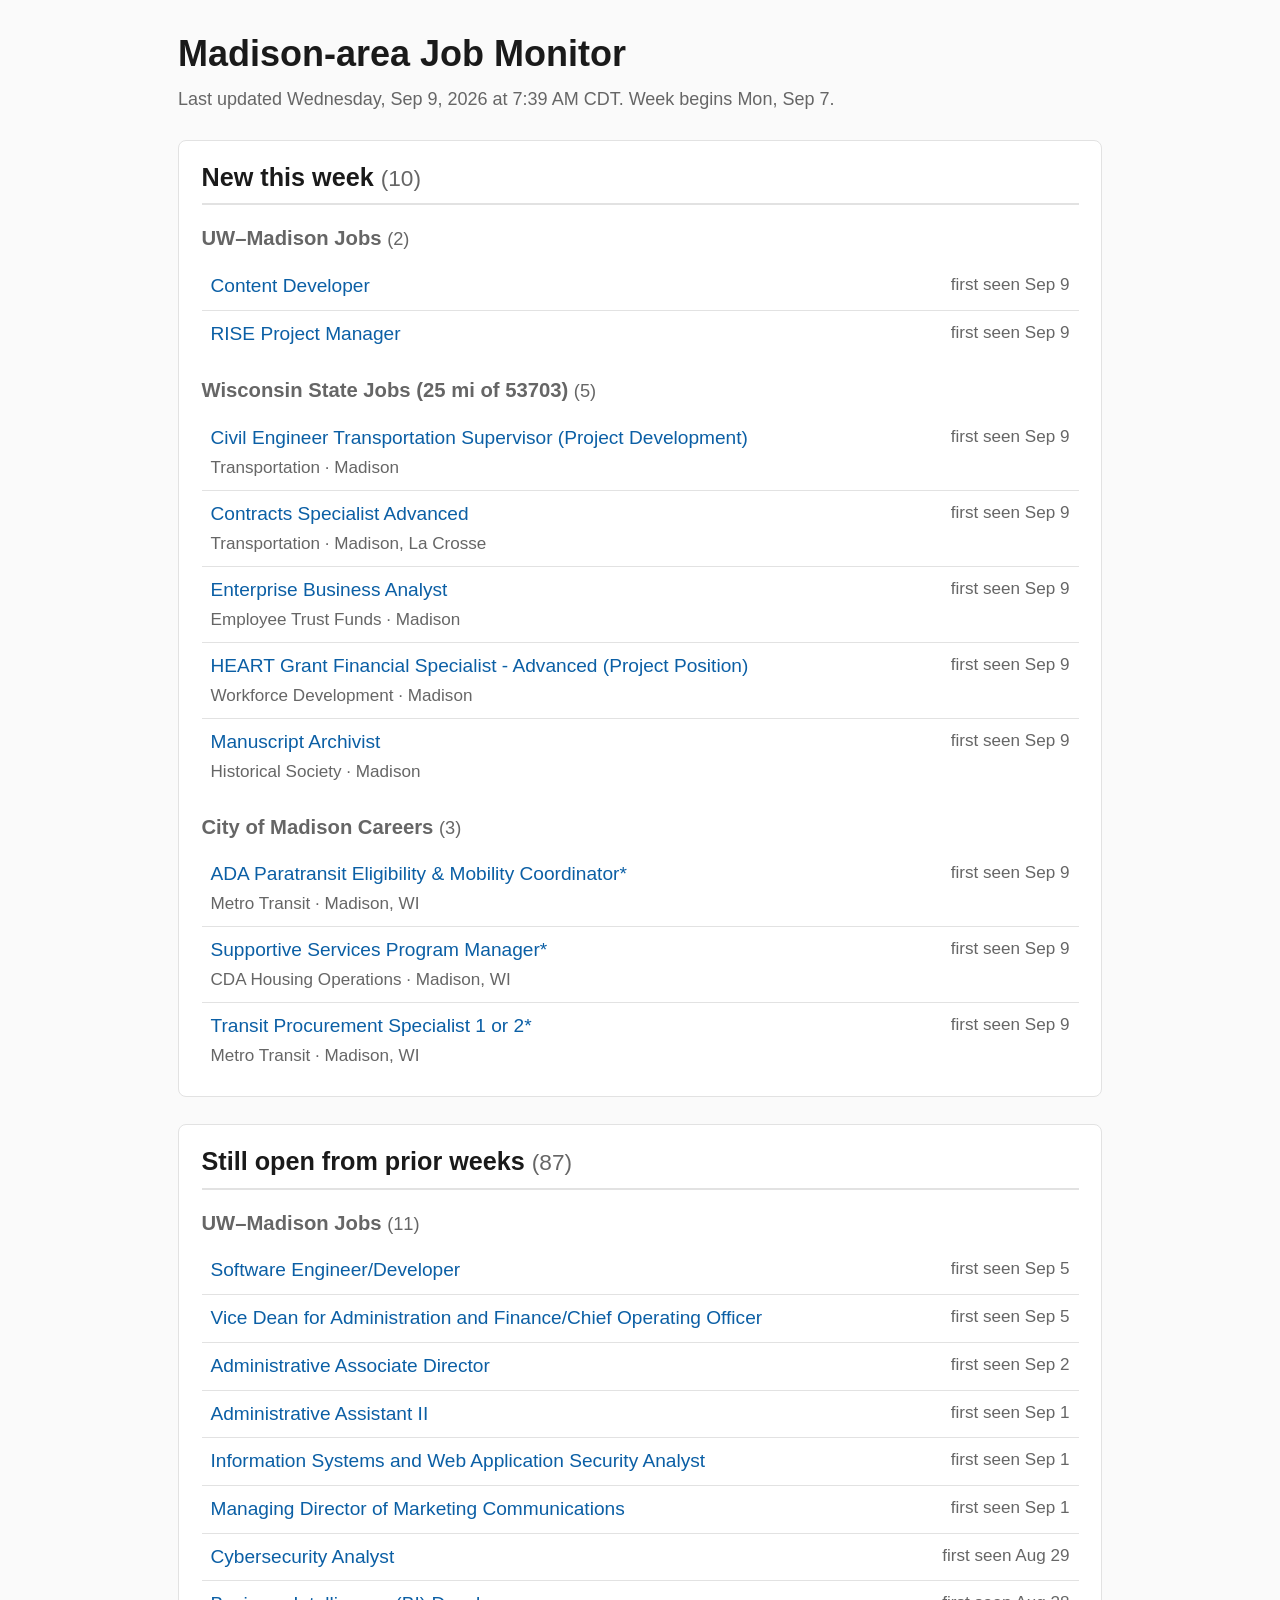
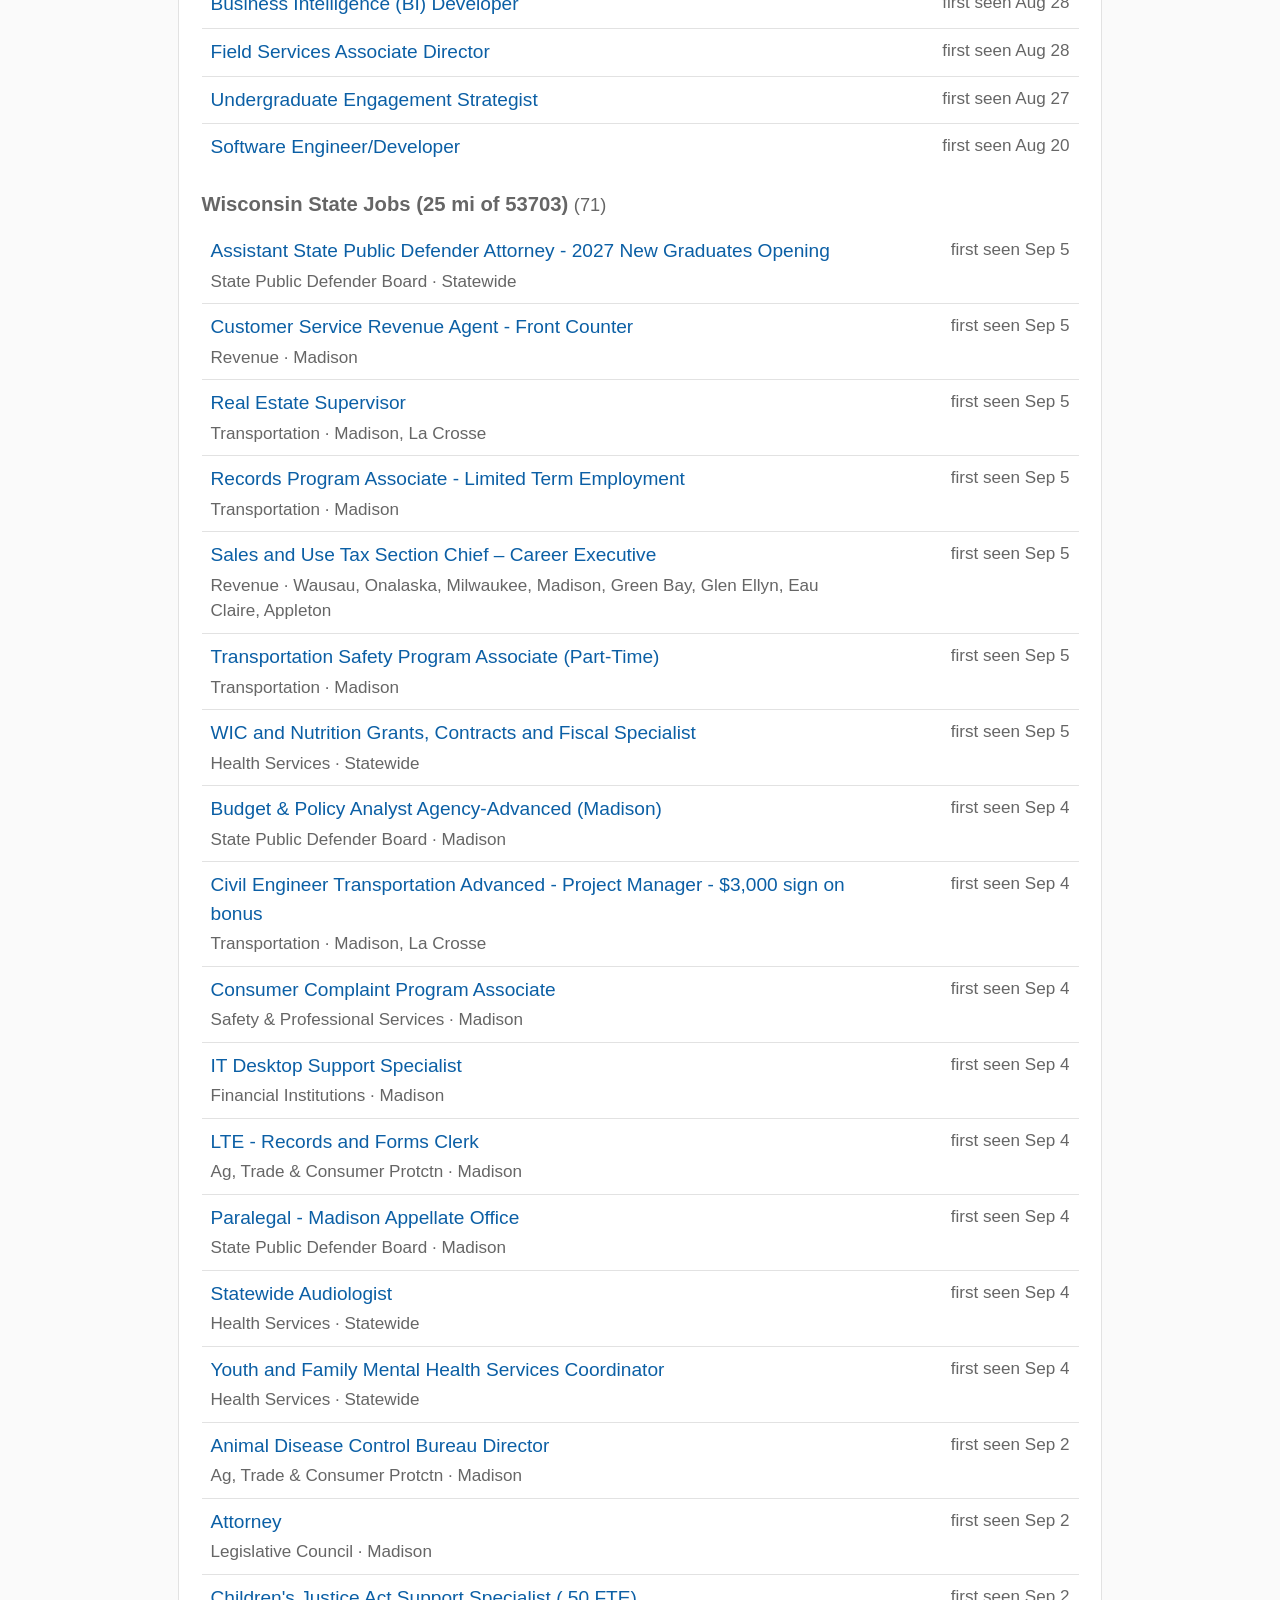
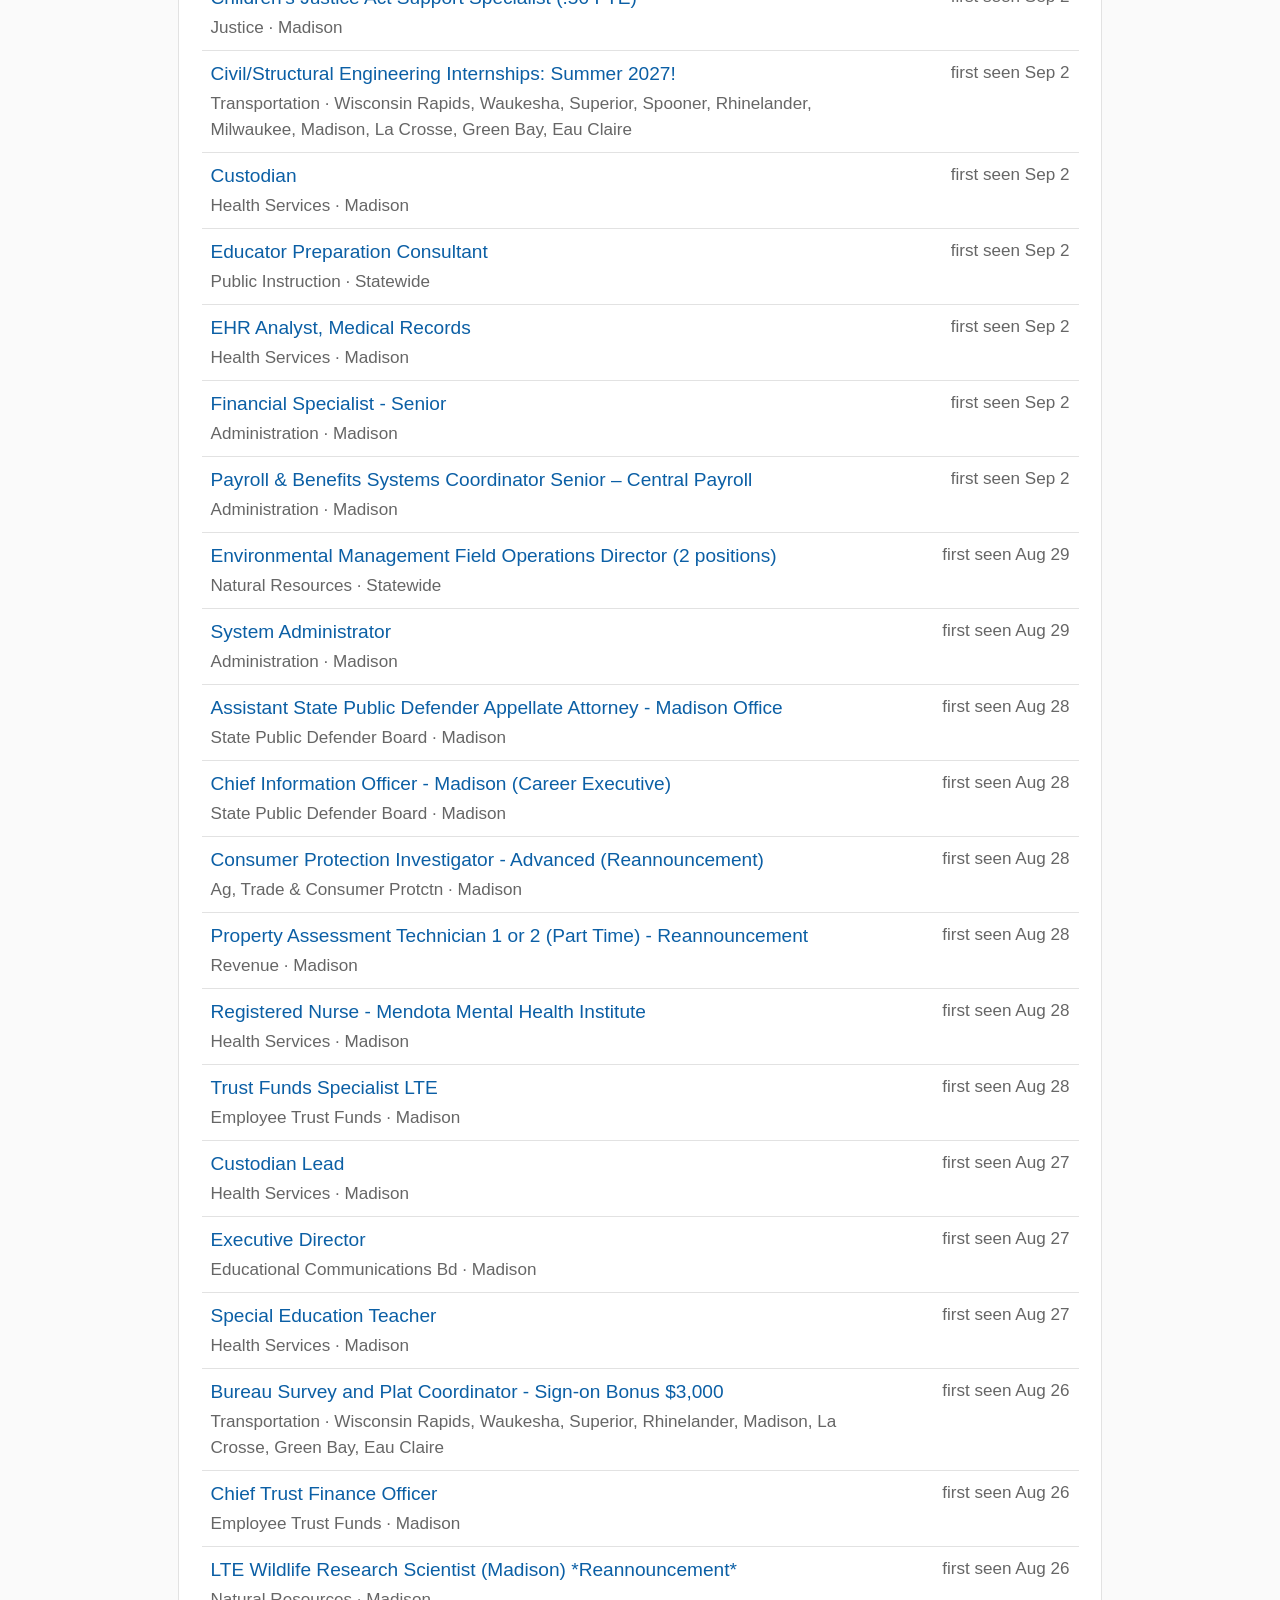
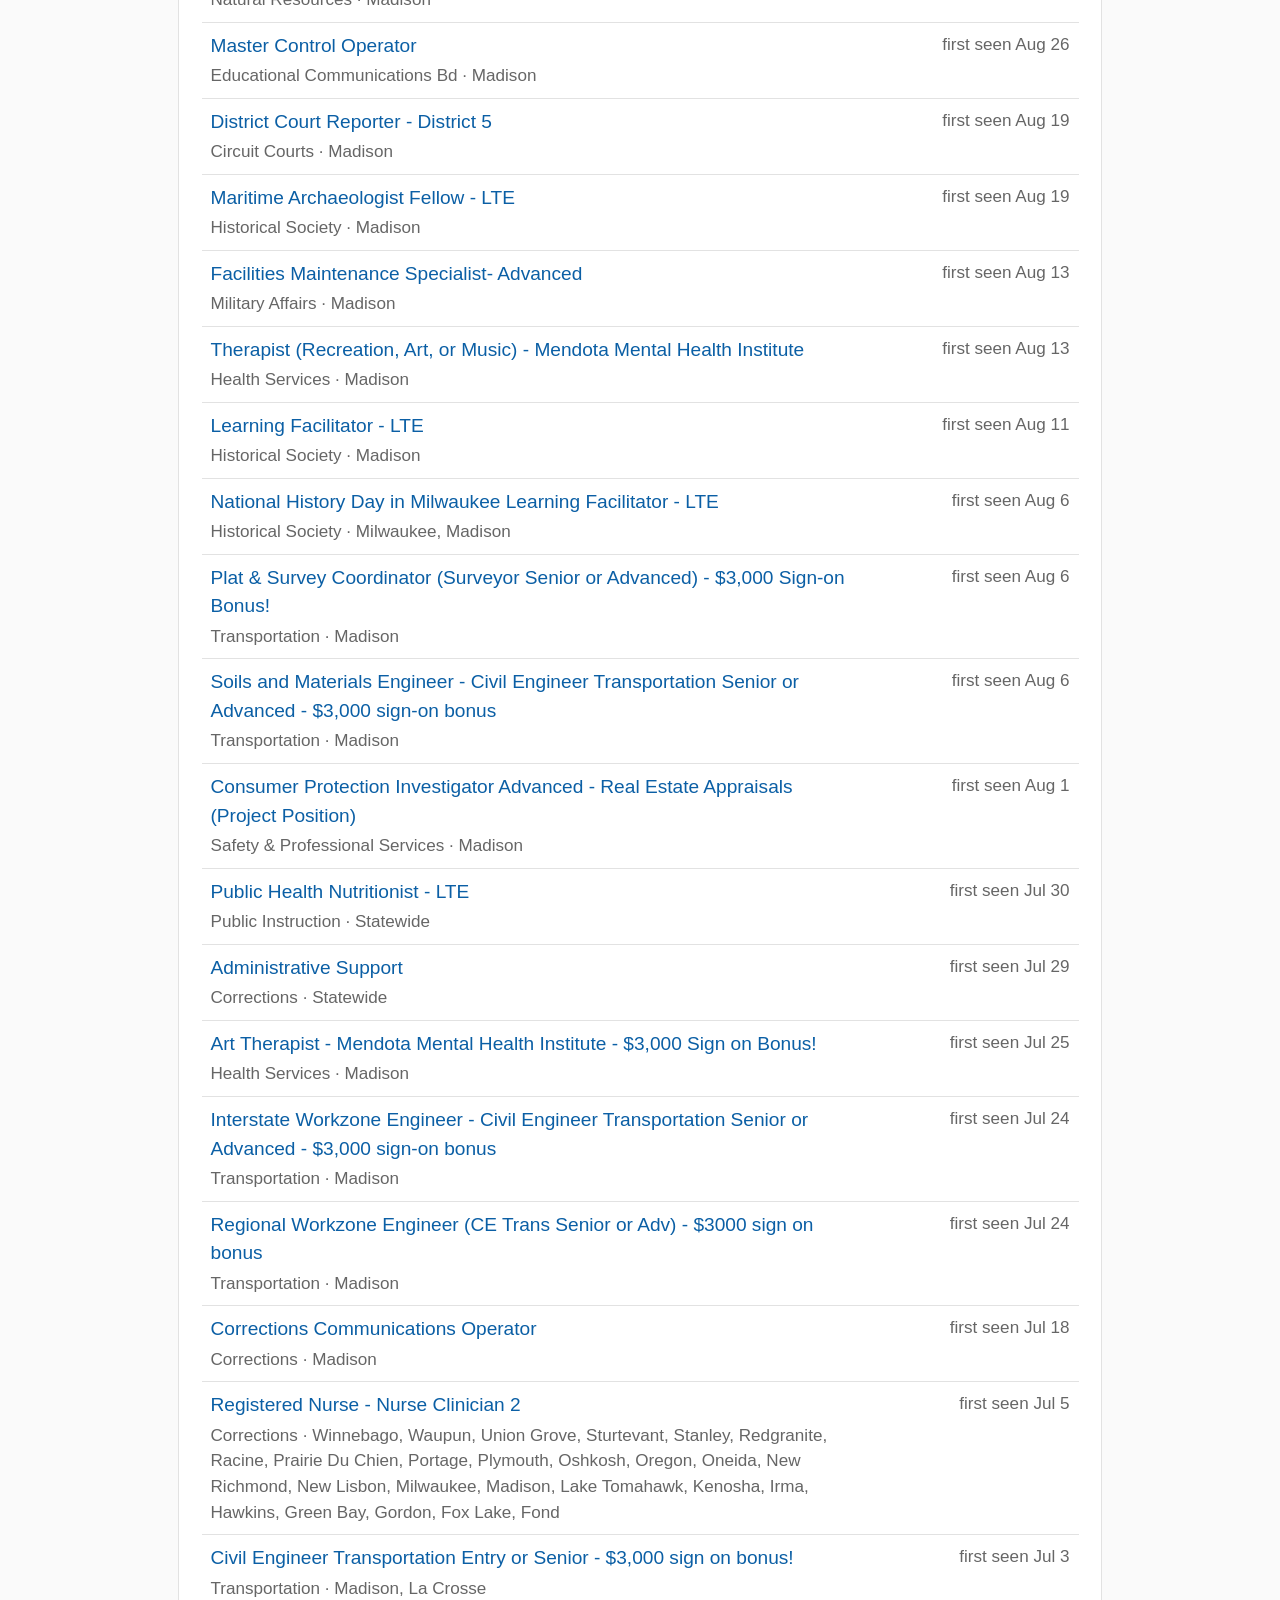
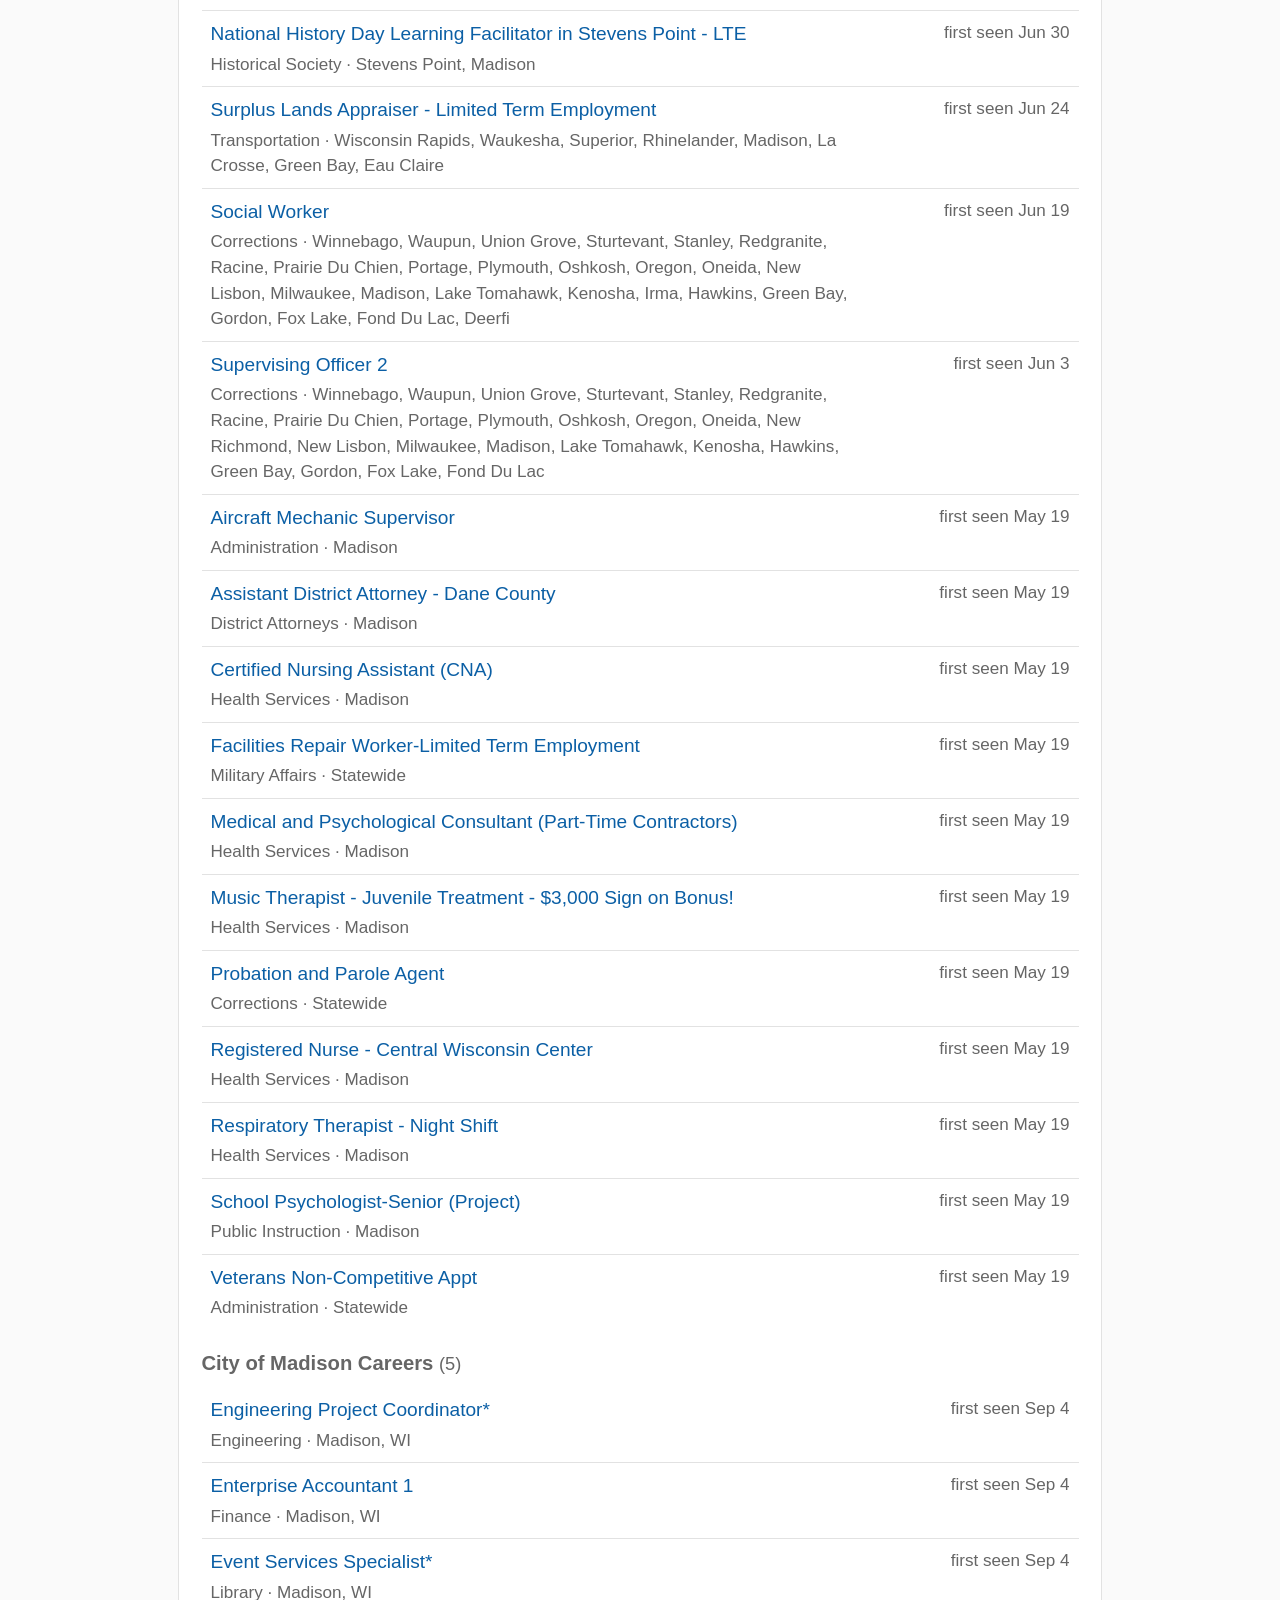
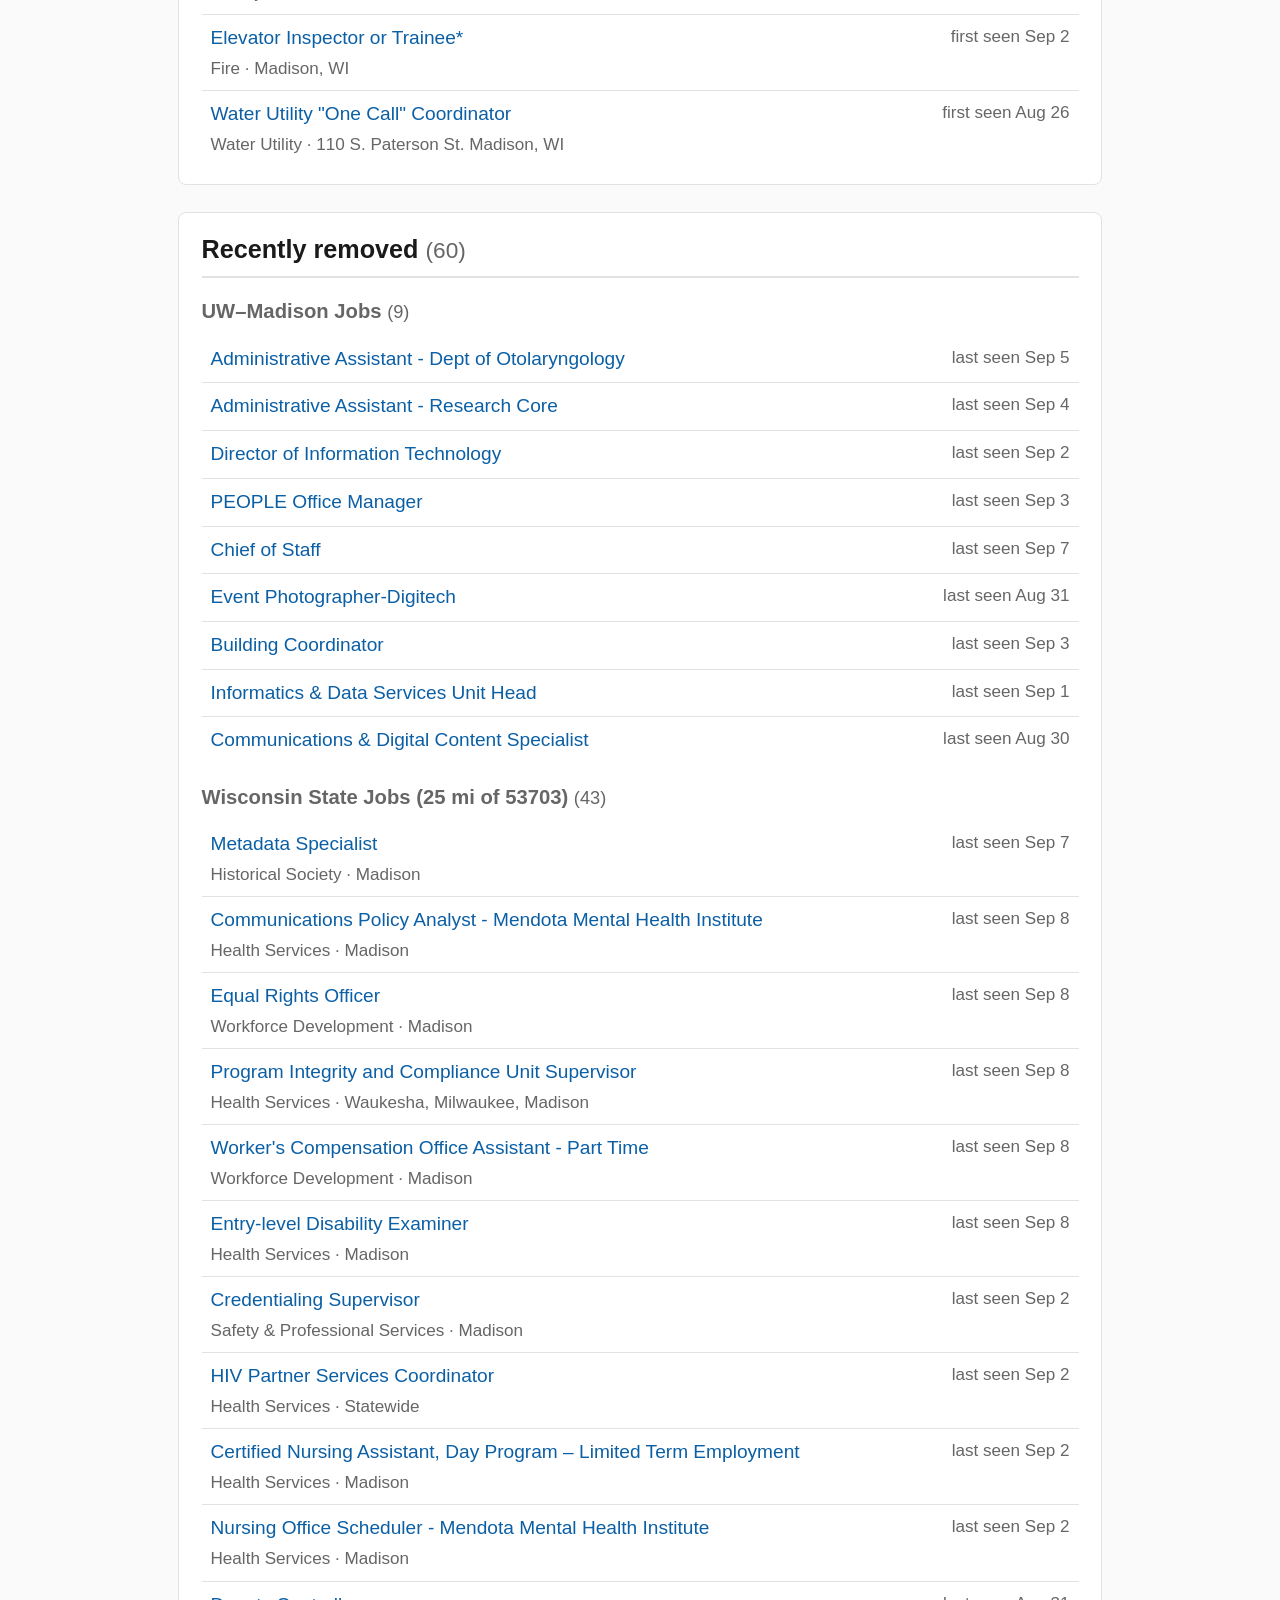
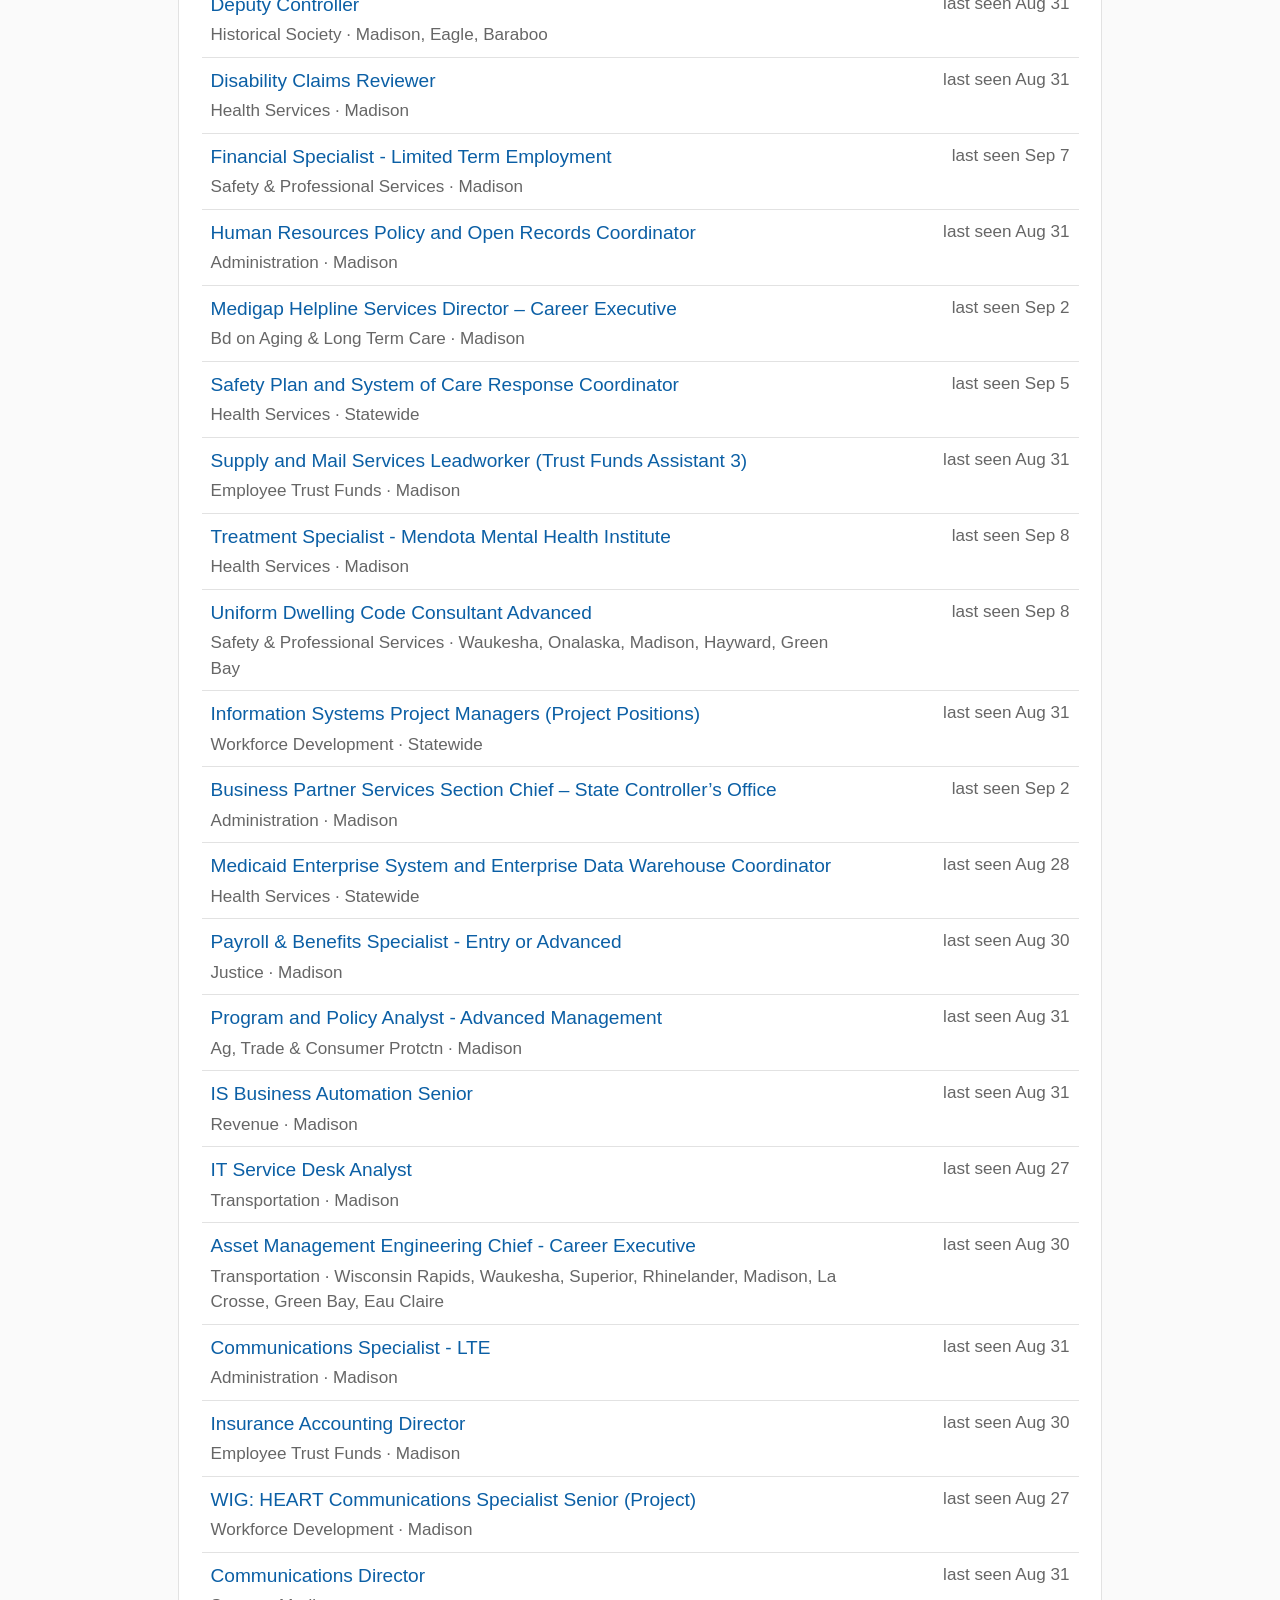
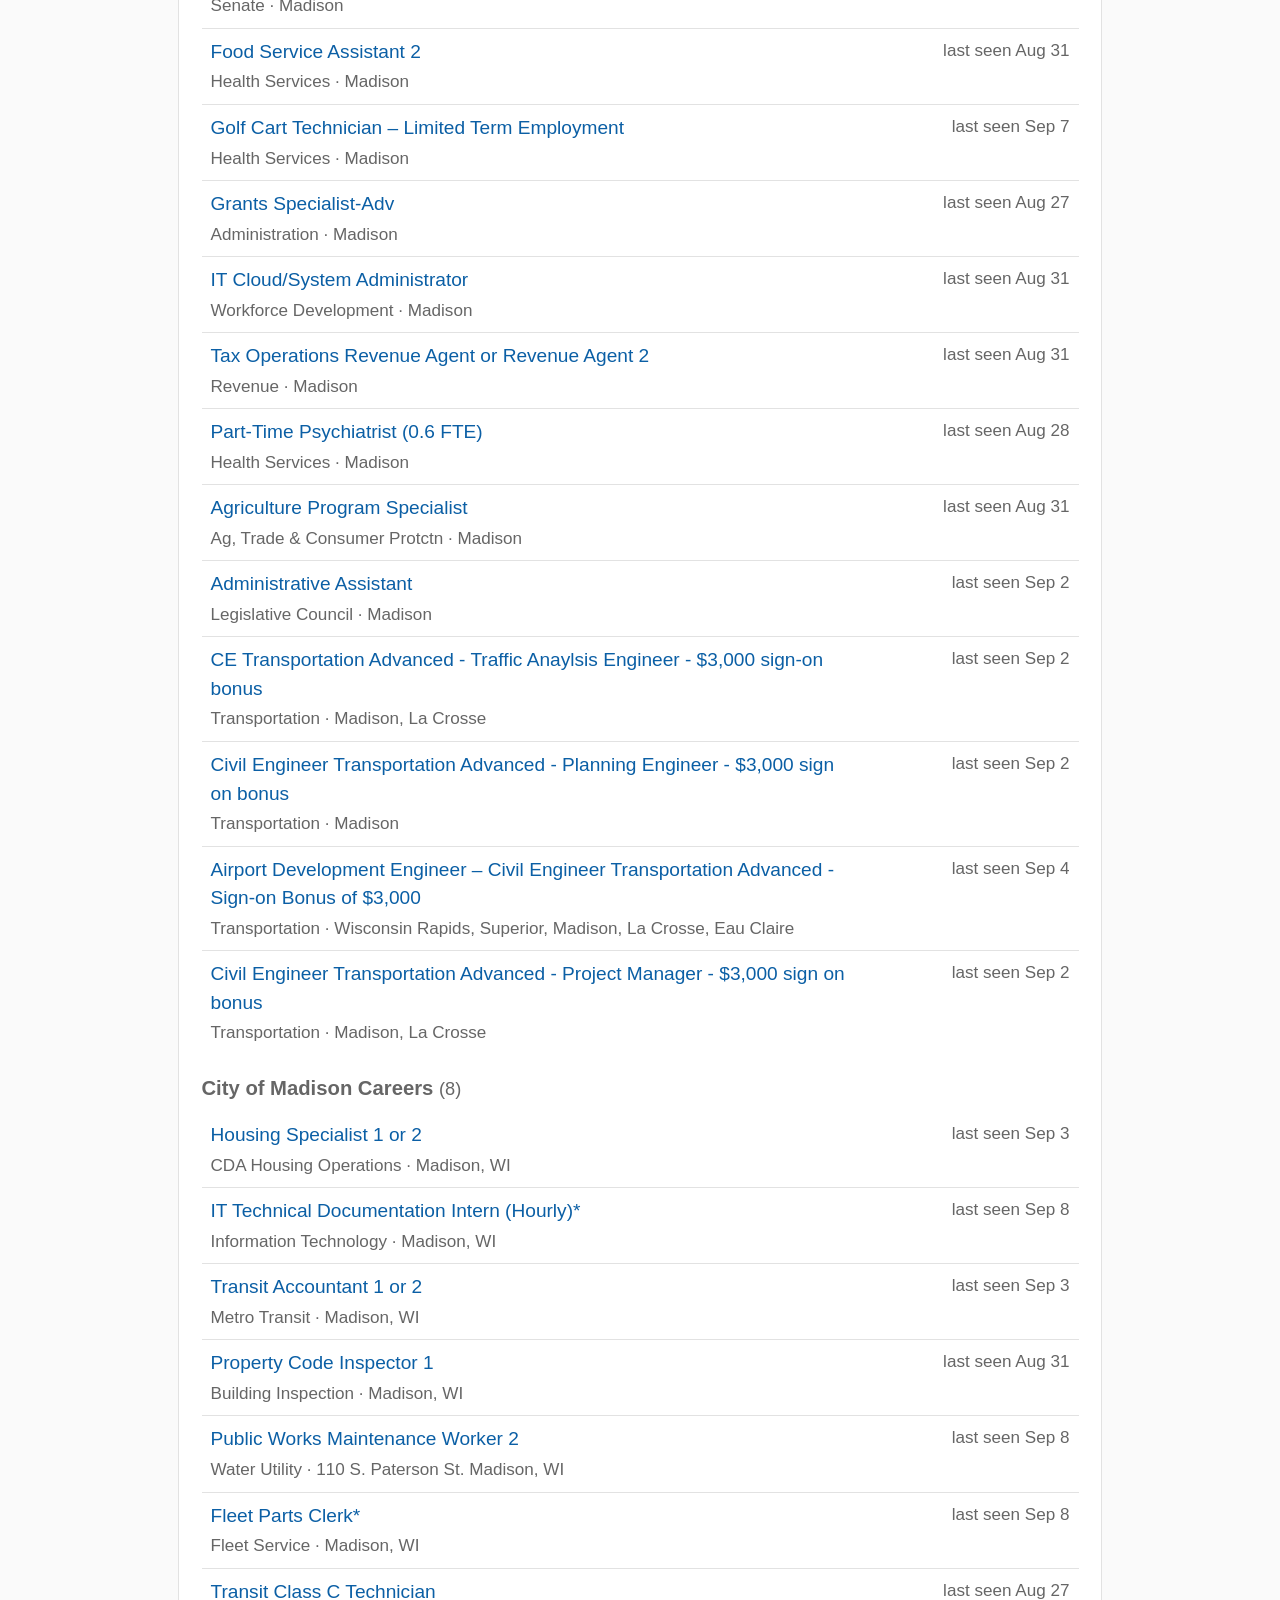
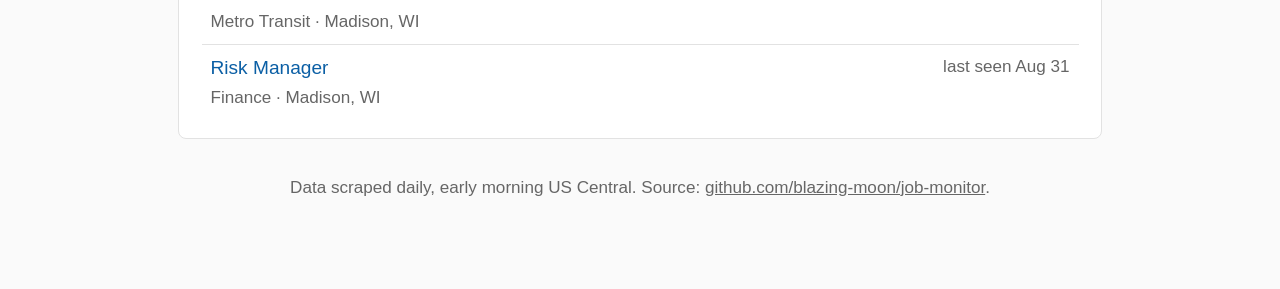
<file: docs/index.html>
<!doctype html>
<html lang="en">
<head>
<meta charset="utf-8">
<meta name="viewport" content="width=device-width,initial-scale=1">
<meta name="robots" content="noindex">
<title>Madison-area Job Monitor</title>
<link rel="stylesheet" href="style.css">
</head>
<body>
<main class="container">
<h1>Madison-area Job Monitor</h1>
<p class="meta">Last updated <time datetime="2026-09-09T12:39:51.091634+00:00">Wednesday, Sep 9, 2026 at 7:39 AM CDT</time>. Week begins <time datetime="2026-09-07T05:00:00+00:00">Mon, Sep 7</time>.</p>
<section><h2>New this week <span class="count">(10)</span></h2>
<h3><a class="srclink" href="https://jobs.wisc.edu/jobs/search?page=1&amp;category_uids%5B%5D=b8deb656947105bcb05785b127aa27ba&amp;category_uids%5B%5D=3137579afa35719380e85ab6a3b52ce7&amp;category_uids%5B%5D=6ebbdab01d8053ced2cb2abd3f5052e9&amp;category_uids%5B%5D=0cab7fcac6928c822828e53a082c754b&amp;category_uids%5B%5D=76683a6dee6b5d4ae2a01990f31e9a94&amp;category_uids%5B%5D=645de1d33d345236341e07c144083b25&amp;cities%5B%5D=Madison&amp;query=madison">UW–Madison Jobs</a> <span class="count">(2)</span></h3>
<table class="listings"><tbody>
<tr>
<td class="title"><a href="https://jobs.wisc.edu/jobs/content-developer-madison-wisconsin-united-states">Content Developer</a></td>
<td class="date">first seen Sep 9</td>
</tr>
<tr>
<td class="title"><a href="https://jobs.wisc.edu/jobs/rise-project-manager-madison-wisconsin-united-states">RISE Project Manager</a></td>
<td class="date">first seen Sep 9</td>
</tr>
</tbody></table>
<h3><a class="srclink" href="https://wisc.jobs/Pages/SearchResults.aspx?keywords=&amp;city=&amp;zip=53703&amp;distance=25">Wisconsin State Jobs (25 mi of 53703)</a> <span class="count">(5)</span></h3>
<table class="listings"><tbody>
<tr>
<td class="title"><a href="https://wj.wi.gov/psc/wisjobs/CAREERS/HRMS/c/HRS_HRAM_FL.HRS_CG_SEARCH_FL.GBL?Page=HRS_APP_JBPST_FL&amp;Action=U&amp;FOCUS=Applicant&amp;SiteId=1&amp;PostingSeq=1&amp;JobOpeningId=22006">Civil Engineer Transportation Supervisor (Project Development)</a><div class="sub">Transportation &middot; Madison</div></td>
<td class="date">first seen Sep 9</td>
</tr>
<tr>
<td class="title"><a href="https://wj.wi.gov/psc/wisjobs/CAREERS/HRMS/c/HRS_HRAM_FL.HRS_CG_SEARCH_FL.GBL?Page=HRS_APP_JBPST_FL&amp;Action=U&amp;FOCUS=Applicant&amp;SiteId=1&amp;PostingSeq=1&amp;JobOpeningId=22007">Contracts Specialist Advanced</a><div class="sub">Transportation &middot; Madison, La Crosse</div></td>
<td class="date">first seen Sep 9</td>
</tr>
<tr>
<td class="title"><a href="https://wj.wi.gov/psc/wisjobs/CAREERS/HRMS/c/HRS_HRAM_FL.HRS_CG_SEARCH_FL.GBL?Page=HRS_APP_JBPST_FL&amp;Action=U&amp;FOCUS=Applicant&amp;SiteId=1&amp;PostingSeq=1&amp;JobOpeningId=22011">Enterprise Business Analyst</a><div class="sub">Employee Trust Funds &middot; Madison</div></td>
<td class="date">first seen Sep 9</td>
</tr>
<tr>
<td class="title"><a href="https://wj.wi.gov/psc/wisjobs/CAREERS/HRMS/c/HRS_HRAM_FL.HRS_CG_SEARCH_FL.GBL?Page=HRS_APP_JBPST_FL&amp;Action=U&amp;FOCUS=Applicant&amp;SiteId=1&amp;PostingSeq=1&amp;JobOpeningId=21981">HEART Grant Financial Specialist - Advanced (Project Position)</a><div class="sub">Workforce Development &middot; Madison</div></td>
<td class="date">first seen Sep 9</td>
</tr>
<tr>
<td class="title"><a href="https://wj.wi.gov/psc/wisjobs/CAREERS/HRMS/c/HRS_HRAM_FL.HRS_CG_SEARCH_FL.GBL?Page=HRS_APP_JBPST_FL&amp;Action=U&amp;FOCUS=Applicant&amp;SiteId=1&amp;PostingSeq=1&amp;JobOpeningId=22017">Manuscript Archivist</a><div class="sub">Historical Society &middot; Madison</div></td>
<td class="date">first seen Sep 9</td>
</tr>
</tbody></table>
<h3><a class="srclink" href="https://www.governmentjobs.com/careers/MadisonWi">City of Madison Careers</a> <span class="count">(3)</span></h3>
<table class="listings"><tbody>
<tr>
<td class="title"><a href="https://www.governmentjobs.com/careers/madisonwi/jobs/5452929/ada-paratransit-eligibility-mobility-coordinator">ADA Paratransit Eligibility &amp; Mobility Coordinator*</a><div class="sub">Metro Transit &middot; Madison, WI</div></td>
<td class="date">first seen Sep 9</td>
</tr>
<tr>
<td class="title"><a href="https://www.governmentjobs.com/careers/madisonwi/jobs/5462411/supportive-services-program-manager">Supportive Services Program Manager*</a><div class="sub">CDA Housing Operations &middot; Madison, WI</div></td>
<td class="date">first seen Sep 9</td>
</tr>
<tr>
<td class="title"><a href="https://www.governmentjobs.com/careers/madisonwi/jobs/5460468/transit-procurement-specialist-1-or-2">Transit Procurement Specialist 1 or 2*</a><div class="sub">Metro Transit &middot; Madison, WI</div></td>
<td class="date">first seen Sep 9</td>
</tr>
</tbody></table>
</section>
<section><h2>Still open from prior weeks <span class="count">(87)</span></h2>
<h3><a class="srclink" href="https://jobs.wisc.edu/jobs/search?page=1&amp;category_uids%5B%5D=b8deb656947105bcb05785b127aa27ba&amp;category_uids%5B%5D=3137579afa35719380e85ab6a3b52ce7&amp;category_uids%5B%5D=6ebbdab01d8053ced2cb2abd3f5052e9&amp;category_uids%5B%5D=0cab7fcac6928c822828e53a082c754b&amp;category_uids%5B%5D=76683a6dee6b5d4ae2a01990f31e9a94&amp;category_uids%5B%5D=645de1d33d345236341e07c144083b25&amp;cities%5B%5D=Madison&amp;query=madison">UW–Madison Jobs</a> <span class="count">(11)</span></h3>
<table class="listings"><tbody>
<tr>
<td class="title"><a href="https://jobs.wisc.edu/jobs/software-engineer-developer-madison-wisconsin-united-states-eaf9daa6-6ed6-4174-83d9-c96c1588746c">Software Engineer/Developer</a></td>
<td class="date">first seen Sep 5</td>
</tr>
<tr>
<td class="title"><a href="https://jobs.wisc.edu/jobs/vice-dean-for-administration-and-finance-chief-operating-officer-madison-wisconsin-united-states">Vice Dean for Administration and Finance/Chief Operating Officer</a></td>
<td class="date">first seen Sep 5</td>
</tr>
<tr>
<td class="title"><a href="https://jobs.wisc.edu/jobs/administrative-associate-director-madison-wisconsin-united-states">Administrative Associate Director</a></td>
<td class="date">first seen Sep 2</td>
</tr>
<tr>
<td class="title"><a href="https://jobs.wisc.edu/jobs/administrative-assistant-ii-madison-wisconsin-united-states-7d3d5e08-1475-4419-8fd8-7cf79b8a72c5">Administrative Assistant II</a></td>
<td class="date">first seen Sep 1</td>
</tr>
<tr>
<td class="title"><a href="https://jobs.wisc.edu/jobs/information-systems-and-web-application-security-analyst-madison-wisconsin-united-states">Information Systems and Web Application Security Analyst</a></td>
<td class="date">first seen Sep 1</td>
</tr>
<tr>
<td class="title"><a href="https://jobs.wisc.edu/jobs/managing-director-of-marketing-communications-madison-wisconsin-united-states">Managing Director of Marketing Communications</a></td>
<td class="date">first seen Sep 1</td>
</tr>
<tr>
<td class="title"><a href="https://jobs.wisc.edu/jobs/cybersecurity-analyst-madison-wisconsin-united-states">Cybersecurity Analyst</a></td>
<td class="date">first seen Aug 29</td>
</tr>
<tr>
<td class="title"><a href="https://jobs.wisc.edu/jobs/business-intelligence-bi-developer-madison-wisconsin-united-states">Business Intelligence (BI) Developer</a></td>
<td class="date">first seen Aug 28</td>
</tr>
<tr>
<td class="title"><a href="https://jobs.wisc.edu/jobs/field-services-associate-director-madison-wisconsin-united-states">Field Services Associate Director</a></td>
<td class="date">first seen Aug 28</td>
</tr>
<tr>
<td class="title"><a href="https://jobs.wisc.edu/jobs/undergraduate-engagement-strategist-madison-wisconsin-united-states">Undergraduate Engagement Strategist</a></td>
<td class="date">first seen Aug 27</td>
</tr>
<tr>
<td class="title"><a href="https://jobs.wisc.edu/jobs/software-engineer-developer-madison-wisconsin-united-states">Software Engineer/Developer</a></td>
<td class="date">first seen Aug 20</td>
</tr>
</tbody></table>
<h3><a class="srclink" href="https://wisc.jobs/Pages/SearchResults.aspx?keywords=&amp;city=&amp;zip=53703&amp;distance=25">Wisconsin State Jobs (25 mi of 53703)</a> <span class="count">(71)</span></h3>
<table class="listings"><tbody>
<tr>
<td class="title"><a href="https://wj.wi.gov/psc/wisjobs/CAREERS/HRMS/c/HRS_HRAM_FL.HRS_CG_SEARCH_FL.GBL?Page=HRS_APP_JBPST_FL&amp;Action=U&amp;FOCUS=Applicant&amp;SiteId=1&amp;PostingSeq=1&amp;JobOpeningId=21997">Assistant State Public Defender Attorney - 2027 New Graduates Opening</a><div class="sub">State Public Defender Board &middot; Statewide</div></td>
<td class="date">first seen Sep 5</td>
</tr>
<tr>
<td class="title"><a href="https://wj.wi.gov/psc/wisjobs/CAREERS/HRMS/c/HRS_HRAM_FL.HRS_CG_SEARCH_FL.GBL?Page=HRS_APP_JBPST_FL&amp;Action=U&amp;FOCUS=Applicant&amp;SiteId=1&amp;PostingSeq=1&amp;JobOpeningId=22002">Customer Service Revenue Agent - Front Counter</a><div class="sub">Revenue &middot; Madison</div></td>
<td class="date">first seen Sep 5</td>
</tr>
<tr>
<td class="title"><a href="https://wj.wi.gov/psc/wisjobs/CAREERS/HRMS/c/HRS_HRAM_FL.HRS_CG_SEARCH_FL.GBL?Page=HRS_APP_JBPST_FL&amp;Action=U&amp;FOCUS=Applicant&amp;SiteId=1&amp;PostingSeq=1&amp;JobOpeningId=21674">Real Estate Supervisor</a><div class="sub">Transportation &middot; Madison, La Crosse</div></td>
<td class="date">first seen Sep 5</td>
</tr>
<tr>
<td class="title"><a href="https://wj.wi.gov/psc/wisjobs/CAREERS/HRMS/c/HRS_HRAM_FL.HRS_CG_SEARCH_FL.GBL?Page=HRS_APP_JBPST_FL&amp;Action=U&amp;FOCUS=Applicant&amp;SiteId=1&amp;PostingSeq=1&amp;JobOpeningId=21994">Records Program Associate - Limited Term Employment</a><div class="sub">Transportation &middot; Madison</div></td>
<td class="date">first seen Sep 5</td>
</tr>
<tr>
<td class="title"><a href="https://wj.wi.gov/psc/wisjobs/CAREERS/HRMS/c/HRS_HRAM_FL.HRS_CG_SEARCH_FL.GBL?Page=HRS_APP_JBPST_FL&amp;Action=U&amp;FOCUS=Applicant&amp;SiteId=1&amp;PostingSeq=1&amp;JobOpeningId=21983">Sales and Use Tax Section Chief – Career Executive</a><div class="sub">Revenue &middot; Wausau, Onalaska, Milwaukee, Madison, Green Bay, Glen Ellyn, Eau Claire, Appleton</div></td>
<td class="date">first seen Sep 5</td>
</tr>
<tr>
<td class="title"><a href="https://wj.wi.gov/psc/wisjobs/CAREERS/HRMS/c/HRS_HRAM_FL.HRS_CG_SEARCH_FL.GBL?Page=HRS_APP_JBPST_FL&amp;Action=U&amp;FOCUS=Applicant&amp;SiteId=1&amp;PostingSeq=1&amp;JobOpeningId=21923">Transportation Safety Program Associate (Part-Time)</a><div class="sub">Transportation &middot; Madison</div></td>
<td class="date">first seen Sep 5</td>
</tr>
<tr>
<td class="title"><a href="https://wj.wi.gov/psc/wisjobs/CAREERS/HRMS/c/HRS_HRAM_FL.HRS_CG_SEARCH_FL.GBL?Page=HRS_APP_JBPST_FL&amp;Action=U&amp;FOCUS=Applicant&amp;SiteId=1&amp;PostingSeq=1&amp;JobOpeningId=21992">WIC and Nutrition Grants, Contracts and Fiscal Specialist</a><div class="sub">Health Services &middot; Statewide</div></td>
<td class="date">first seen Sep 5</td>
</tr>
<tr>
<td class="title"><a href="https://wj.wi.gov/psc/wisjobs/CAREERS/HRMS/c/HRS_HRAM_FL.HRS_CG_SEARCH_FL.GBL?Page=HRS_APP_JBPST_FL&amp;Action=U&amp;FOCUS=Applicant&amp;SiteId=1&amp;PostingSeq=1&amp;JobOpeningId=21976">Budget &amp; Policy Analyst Agency-Advanced (Madison)</a><div class="sub">State Public Defender Board &middot; Madison</div></td>
<td class="date">first seen Sep 4</td>
</tr>
<tr>
<td class="title"><a href="https://wj.wi.gov/psc/wisjobs/CAREERS/HRMS/c/HRS_HRAM_FL.HRS_CG_SEARCH_FL.GBL?Page=HRS_APP_JBPST_FL&amp;Action=U&amp;FOCUS=Applicant&amp;SiteId=1&amp;PostingSeq=1&amp;JobOpeningId=21979">Civil Engineer Transportation Advanced - Project Manager - $3,000 sign on bonus</a><div class="sub">Transportation &middot; Madison, La Crosse</div></td>
<td class="date">first seen Sep 4</td>
</tr>
<tr>
<td class="title"><a href="https://wj.wi.gov/psc/wisjobs/CAREERS/HRMS/c/HRS_HRAM_FL.HRS_CG_SEARCH_FL.GBL?Page=HRS_APP_JBPST_FL&amp;Action=U&amp;FOCUS=Applicant&amp;SiteId=1&amp;PostingSeq=1&amp;JobOpeningId=21986">Consumer Complaint Program Associate</a><div class="sub">Safety &amp; Professional Services &middot; Madison</div></td>
<td class="date">first seen Sep 4</td>
</tr>
<tr>
<td class="title"><a href="https://wj.wi.gov/psc/wisjobs/CAREERS/HRMS/c/HRS_HRAM_FL.HRS_CG_SEARCH_FL.GBL?Page=HRS_APP_JBPST_FL&amp;Action=U&amp;FOCUS=Applicant&amp;SiteId=1&amp;PostingSeq=1&amp;JobOpeningId=21969">IT Desktop Support Specialist</a><div class="sub">Financial Institutions &middot; Madison</div></td>
<td class="date">first seen Sep 4</td>
</tr>
<tr>
<td class="title"><a href="https://wj.wi.gov/psc/wisjobs/CAREERS/HRMS/c/HRS_HRAM_FL.HRS_CG_SEARCH_FL.GBL?Page=HRS_APP_JBPST_FL&amp;Action=U&amp;FOCUS=Applicant&amp;SiteId=1&amp;PostingSeq=1&amp;JobOpeningId=21977">LTE - Records and Forms Clerk</a><div class="sub">Ag, Trade &amp; Consumer Protctn &middot; Madison</div></td>
<td class="date">first seen Sep 4</td>
</tr>
<tr>
<td class="title"><a href="https://wj.wi.gov/psc/wisjobs/CAREERS/HRMS/c/HRS_HRAM_FL.HRS_CG_SEARCH_FL.GBL?Page=HRS_APP_JBPST_FL&amp;Action=U&amp;FOCUS=Applicant&amp;SiteId=1&amp;PostingSeq=1&amp;JobOpeningId=21988">Paralegal - Madison Appellate Office</a><div class="sub">State Public Defender Board &middot; Madison</div></td>
<td class="date">first seen Sep 4</td>
</tr>
<tr>
<td class="title"><a href="https://wj.wi.gov/psc/wisjobs/CAREERS/HRMS/c/HRS_HRAM_FL.HRS_CG_SEARCH_FL.GBL?Page=HRS_APP_JBPST_FL&amp;Action=U&amp;FOCUS=Applicant&amp;SiteId=1&amp;PostingSeq=1&amp;JobOpeningId=21972">Statewide Audiologist</a><div class="sub">Health Services &middot; Statewide</div></td>
<td class="date">first seen Sep 4</td>
</tr>
<tr>
<td class="title"><a href="https://wj.wi.gov/psc/wisjobs/CAREERS/HRMS/c/HRS_HRAM_FL.HRS_CG_SEARCH_FL.GBL?Page=HRS_APP_JBPST_FL&amp;Action=U&amp;FOCUS=Applicant&amp;SiteId=1&amp;PostingSeq=1&amp;JobOpeningId=21984">Youth and Family Mental Health Services Coordinator</a><div class="sub">Health Services &middot; Statewide</div></td>
<td class="date">first seen Sep 4</td>
</tr>
<tr>
<td class="title"><a href="https://wj.wi.gov/psc/wisjobs/CAREERS/HRMS/c/HRS_HRAM_FL.HRS_CG_SEARCH_FL.GBL?Page=HRS_APP_JBPST_FL&amp;Action=U&amp;FOCUS=Applicant&amp;SiteId=1&amp;PostingSeq=1&amp;JobOpeningId=21947">Animal Disease Control Bureau Director</a><div class="sub">Ag, Trade &amp; Consumer Protctn &middot; Madison</div></td>
<td class="date">first seen Sep 2</td>
</tr>
<tr>
<td class="title"><a href="https://wj.wi.gov/psc/wisjobs/CAREERS/HRMS/c/HRS_HRAM_FL.HRS_CG_SEARCH_FL.GBL?Page=HRS_APP_JBPST_FL&amp;Action=U&amp;FOCUS=Applicant&amp;SiteId=1&amp;PostingSeq=1&amp;JobOpeningId=21948">Attorney</a><div class="sub">Legislative Council &middot; Madison</div></td>
<td class="date">first seen Sep 2</td>
</tr>
<tr>
<td class="title"><a href="https://wj.wi.gov/psc/wisjobs/CAREERS/HRMS/c/HRS_HRAM_FL.HRS_CG_SEARCH_FL.GBL?Page=HRS_APP_JBPST_FL&amp;Action=U&amp;FOCUS=Applicant&amp;SiteId=1&amp;PostingSeq=1&amp;JobOpeningId=21949">Children&#x27;s Justice Act Support Specialist (.50 FTE)</a><div class="sub">Justice &middot; Madison</div></td>
<td class="date">first seen Sep 2</td>
</tr>
<tr>
<td class="title"><a href="https://wj.wi.gov/psc/wisjobs/CAREERS/HRMS/c/HRS_HRAM_FL.HRS_CG_SEARCH_FL.GBL?Page=HRS_APP_JBPST_FL&amp;Action=U&amp;FOCUS=Applicant&amp;SiteId=1&amp;PostingSeq=1&amp;JobOpeningId=21895">Civil/Structural Engineering Internships: Summer 2027!</a><div class="sub">Transportation &middot; Wisconsin Rapids, Waukesha, Superior, Spooner, Rhinelander, Milwaukee, Madison, La Crosse, Green Bay, Eau Claire</div></td>
<td class="date">first seen Sep 2</td>
</tr>
<tr>
<td class="title"><a href="https://wj.wi.gov/psc/wisjobs/CAREERS/HRMS/c/HRS_HRAM_FL.HRS_CG_SEARCH_FL.GBL?Page=HRS_APP_JBPST_FL&amp;Action=U&amp;FOCUS=Applicant&amp;SiteId=1&amp;PostingSeq=1&amp;JobOpeningId=21955">Custodian</a><div class="sub">Health Services &middot; Madison</div></td>
<td class="date">first seen Sep 2</td>
</tr>
<tr>
<td class="title"><a href="https://wj.wi.gov/psc/wisjobs/CAREERS/HRMS/c/HRS_HRAM_FL.HRS_CG_SEARCH_FL.GBL?Page=HRS_APP_JBPST_FL&amp;Action=U&amp;FOCUS=Applicant&amp;SiteId=1&amp;PostingSeq=1&amp;JobOpeningId=21965">Educator Preparation Consultant</a><div class="sub">Public Instruction &middot; Statewide</div></td>
<td class="date">first seen Sep 2</td>
</tr>
<tr>
<td class="title"><a href="https://wj.wi.gov/psc/wisjobs/CAREERS/HRMS/c/HRS_HRAM_FL.HRS_CG_SEARCH_FL.GBL?Page=HRS_APP_JBPST_FL&amp;Action=U&amp;FOCUS=Applicant&amp;SiteId=1&amp;PostingSeq=1&amp;JobOpeningId=21960">EHR Analyst, Medical Records</a><div class="sub">Health Services &middot; Madison</div></td>
<td class="date">first seen Sep 2</td>
</tr>
<tr>
<td class="title"><a href="https://wj.wi.gov/psc/wisjobs/CAREERS/HRMS/c/HRS_HRAM_FL.HRS_CG_SEARCH_FL.GBL?Page=HRS_APP_JBPST_FL&amp;Action=U&amp;FOCUS=Applicant&amp;SiteId=1&amp;PostingSeq=1&amp;JobOpeningId=21953">Financial Specialist - Senior</a><div class="sub">Administration &middot; Madison</div></td>
<td class="date">first seen Sep 2</td>
</tr>
<tr>
<td class="title"><a href="https://wj.wi.gov/psc/wisjobs/CAREERS/HRMS/c/HRS_HRAM_FL.HRS_CG_SEARCH_FL.GBL?Page=HRS_APP_JBPST_FL&amp;Action=U&amp;FOCUS=Applicant&amp;SiteId=1&amp;PostingSeq=1&amp;JobOpeningId=21957">Payroll &amp; Benefits Systems Coordinator Senior – Central Payroll</a><div class="sub">Administration &middot; Madison</div></td>
<td class="date">first seen Sep 2</td>
</tr>
<tr>
<td class="title"><a href="https://wj.wi.gov/psc/wisjobs/CAREERS/HRMS/c/HRS_HRAM_FL.HRS_CG_SEARCH_FL.GBL?Page=HRS_APP_JBPST_FL&amp;Action=U&amp;FOCUS=Applicant&amp;SiteId=1&amp;PostingSeq=1&amp;JobOpeningId=21934">Environmental Management Field Operations Director (2 positions)</a><div class="sub">Natural Resources &middot; Statewide</div></td>
<td class="date">first seen Aug 29</td>
</tr>
<tr>
<td class="title"><a href="https://wj.wi.gov/psc/wisjobs/CAREERS/HRMS/c/HRS_HRAM_FL.HRS_CG_SEARCH_FL.GBL?Page=HRS_APP_JBPST_FL&amp;Action=U&amp;FOCUS=Applicant&amp;SiteId=1&amp;PostingSeq=1&amp;JobOpeningId=21913">System Administrator</a><div class="sub">Administration &middot; Madison</div></td>
<td class="date">first seen Aug 29</td>
</tr>
<tr>
<td class="title"><a href="https://wj.wi.gov/psc/wisjobs/CAREERS/HRMS/c/HRS_HRAM_FL.HRS_CG_SEARCH_FL.GBL?Page=HRS_APP_JBPST_FL&amp;Action=U&amp;FOCUS=Applicant&amp;SiteId=1&amp;PostingSeq=1&amp;JobOpeningId=21933">Assistant State Public Defender Appellate Attorney - Madison Office</a><div class="sub">State Public Defender Board &middot; Madison</div></td>
<td class="date">first seen Aug 28</td>
</tr>
<tr>
<td class="title"><a href="https://wj.wi.gov/psc/wisjobs/CAREERS/HRMS/c/HRS_HRAM_FL.HRS_CG_SEARCH_FL.GBL?Page=HRS_APP_JBPST_FL&amp;Action=U&amp;FOCUS=Applicant&amp;SiteId=1&amp;PostingSeq=1&amp;JobOpeningId=21926">Chief Information Officer - Madison (Career Executive)</a><div class="sub">State Public Defender Board &middot; Madison</div></td>
<td class="date">first seen Aug 28</td>
</tr>
<tr>
<td class="title"><a href="https://wj.wi.gov/psc/wisjobs/CAREERS/HRMS/c/HRS_HRAM_FL.HRS_CG_SEARCH_FL.GBL?Page=HRS_APP_JBPST_FL&amp;Action=U&amp;FOCUS=Applicant&amp;SiteId=1&amp;PostingSeq=1&amp;JobOpeningId=21528">Consumer Protection Investigator - Advanced (Reannouncement)</a><div class="sub">Ag, Trade &amp; Consumer Protctn &middot; Madison</div></td>
<td class="date">first seen Aug 28</td>
</tr>
<tr>
<td class="title"><a href="https://wj.wi.gov/psc/wisjobs/CAREERS/HRMS/c/HRS_HRAM_FL.HRS_CG_SEARCH_FL.GBL?Page=HRS_APP_JBPST_FL&amp;Action=U&amp;FOCUS=Applicant&amp;SiteId=1&amp;PostingSeq=1&amp;JobOpeningId=21170">Property Assessment Technician 1 or 2 (Part Time) - Reannouncement</a><div class="sub">Revenue &middot; Madison</div></td>
<td class="date">first seen Aug 28</td>
</tr>
<tr>
<td class="title"><a href="https://wj.wi.gov/psc/wisjobs/CAREERS/HRMS/c/HRS_HRAM_FL.HRS_CG_SEARCH_FL.GBL?Page=HRS_APP_JBPST_FL&amp;Action=U&amp;FOCUS=Applicant&amp;SiteId=1&amp;PostingSeq=1&amp;JobOpeningId=21925">Registered Nurse - Mendota Mental Health Institute</a><div class="sub">Health Services &middot; Madison</div></td>
<td class="date">first seen Aug 28</td>
</tr>
<tr>
<td class="title"><a href="https://wj.wi.gov/psc/wisjobs/CAREERS/HRMS/c/HRS_HRAM_FL.HRS_CG_SEARCH_FL.GBL?Page=HRS_APP_JBPST_FL&amp;Action=U&amp;FOCUS=Applicant&amp;SiteId=1&amp;PostingSeq=1&amp;JobOpeningId=21929">Trust Funds Specialist LTE</a><div class="sub">Employee Trust Funds &middot; Madison</div></td>
<td class="date">first seen Aug 28</td>
</tr>
<tr>
<td class="title"><a href="https://wj.wi.gov/psc/wisjobs/CAREERS/HRMS/c/HRS_HRAM_FL.HRS_CG_SEARCH_FL.GBL?Page=HRS_APP_JBPST_FL&amp;Action=U&amp;FOCUS=Applicant&amp;SiteId=1&amp;PostingSeq=1&amp;JobOpeningId=20438">Custodian Lead</a><div class="sub">Health Services &middot; Madison</div></td>
<td class="date">first seen Aug 27</td>
</tr>
<tr>
<td class="title"><a href="https://wj.wi.gov/psc/wisjobs/CAREERS/HRMS/c/HRS_HRAM_FL.HRS_CG_SEARCH_FL.GBL?Page=HRS_APP_JBPST_FL&amp;Action=U&amp;FOCUS=Applicant&amp;SiteId=1&amp;PostingSeq=1&amp;JobOpeningId=21922">Executive Director</a><div class="sub">Educational Communications Bd &middot; Madison</div></td>
<td class="date">first seen Aug 27</td>
</tr>
<tr>
<td class="title"><a href="https://wj.wi.gov/psc/wisjobs/CAREERS/HRMS/c/HRS_HRAM_FL.HRS_CG_SEARCH_FL.GBL?Page=HRS_APP_JBPST_FL&amp;Action=U&amp;FOCUS=Applicant&amp;SiteId=1&amp;PostingSeq=1&amp;JobOpeningId=18257">Special Education Teacher</a><div class="sub">Health Services &middot; Madison</div></td>
<td class="date">first seen Aug 27</td>
</tr>
<tr>
<td class="title"><a href="https://wj.wi.gov/psc/wisjobs/CAREERS/HRMS/c/HRS_HRAM_FL.HRS_CG_SEARCH_FL.GBL?Page=HRS_APP_JBPST_FL&amp;Action=U&amp;FOCUS=Applicant&amp;SiteId=1&amp;PostingSeq=1&amp;JobOpeningId=21485">Bureau Survey and Plat Coordinator - Sign-on Bonus $3,000</a><div class="sub">Transportation &middot; Wisconsin Rapids, Waukesha, Superior, Rhinelander, Madison, La Crosse, Green Bay, Eau Claire</div></td>
<td class="date">first seen Aug 26</td>
</tr>
<tr>
<td class="title"><a href="https://wj.wi.gov/psc/wisjobs/CAREERS/HRMS/c/HRS_HRAM_FL.HRS_CG_SEARCH_FL.GBL?Page=HRS_APP_JBPST_FL&amp;Action=U&amp;FOCUS=Applicant&amp;SiteId=1&amp;PostingSeq=1&amp;JobOpeningId=20806">Chief Trust Finance Officer</a><div class="sub">Employee Trust Funds &middot; Madison</div></td>
<td class="date">first seen Aug 26</td>
</tr>
<tr>
<td class="title"><a href="https://wj.wi.gov/psc/wisjobs/CAREERS/HRMS/c/HRS_HRAM_FL.HRS_CG_SEARCH_FL.GBL?Page=HRS_APP_JBPST_FL&amp;Action=U&amp;FOCUS=Applicant&amp;SiteId=1&amp;PostingSeq=1&amp;JobOpeningId=21317">LTE Wildlife Research Scientist (Madison) *Reannouncement*</a><div class="sub">Natural Resources &middot; Madison</div></td>
<td class="date">first seen Aug 26</td>
</tr>
<tr>
<td class="title"><a href="https://wj.wi.gov/psc/wisjobs/CAREERS/HRMS/c/HRS_HRAM_FL.HRS_CG_SEARCH_FL.GBL?Page=HRS_APP_JBPST_FL&amp;Action=U&amp;FOCUS=Applicant&amp;SiteId=1&amp;PostingSeq=1&amp;JobOpeningId=21868">Master Control Operator</a><div class="sub">Educational Communications Bd &middot; Madison</div></td>
<td class="date">first seen Aug 26</td>
</tr>
<tr>
<td class="title"><a href="https://wj.wi.gov/psc/wisjobs/CAREERS/HRMS/c/HRS_HRAM_FL.HRS_CG_SEARCH_FL.GBL?Page=HRS_APP_JBPST_FL&amp;Action=U&amp;FOCUS=Applicant&amp;SiteId=1&amp;PostingSeq=1&amp;JobOpeningId=21838">District Court Reporter - District 5</a><div class="sub">Circuit Courts &middot; Madison</div></td>
<td class="date">first seen Aug 19</td>
</tr>
<tr>
<td class="title"><a href="https://wj.wi.gov/psc/wisjobs/CAREERS/HRMS/c/HRS_HRAM_FL.HRS_CG_SEARCH_FL.GBL?Page=HRS_APP_JBPST_FL&amp;Action=U&amp;FOCUS=Applicant&amp;SiteId=1&amp;PostingSeq=1&amp;JobOpeningId=21809">Maritime Archaeologist Fellow - LTE</a><div class="sub">Historical Society &middot; Madison</div></td>
<td class="date">first seen Aug 19</td>
</tr>
<tr>
<td class="title"><a href="https://wj.wi.gov/psc/wisjobs/CAREERS/HRMS/c/HRS_HRAM_FL.HRS_CG_SEARCH_FL.GBL?Page=HRS_APP_JBPST_FL&amp;Action=U&amp;FOCUS=Applicant&amp;SiteId=1&amp;PostingSeq=1&amp;JobOpeningId=21746">Facilities Maintenance Specialist- Advanced</a><div class="sub">Military Affairs &middot; Madison</div></td>
<td class="date">first seen Aug 13</td>
</tr>
<tr>
<td class="title"><a href="https://wj.wi.gov/psc/wisjobs/CAREERS/HRMS/c/HRS_HRAM_FL.HRS_CG_SEARCH_FL.GBL?Page=HRS_APP_JBPST_FL&amp;Action=U&amp;FOCUS=Applicant&amp;SiteId=1&amp;PostingSeq=1&amp;JobOpeningId=21456">Therapist (Recreation, Art, or Music) - Mendota Mental Health Institute</a><div class="sub">Health Services &middot; Madison</div></td>
<td class="date">first seen Aug 13</td>
</tr>
<tr>
<td class="title"><a href="https://wj.wi.gov/psc/wisjobs/CAREERS/HRMS/c/HRS_HRAM_FL.HRS_CG_SEARCH_FL.GBL?Page=HRS_APP_JBPST_FL&amp;Action=U&amp;FOCUS=Applicant&amp;SiteId=1&amp;PostingSeq=1&amp;JobOpeningId=21756">Learning Facilitator - LTE</a><div class="sub">Historical Society &middot; Madison</div></td>
<td class="date">first seen Aug 11</td>
</tr>
<tr>
<td class="title"><a href="https://wj.wi.gov/psc/wisjobs/CAREERS/HRMS/c/HRS_HRAM_FL.HRS_CG_SEARCH_FL.GBL?Page=HRS_APP_JBPST_FL&amp;Action=U&amp;FOCUS=Applicant&amp;SiteId=1&amp;PostingSeq=1&amp;JobOpeningId=21693">National History Day in Milwaukee Learning Facilitator - LTE</a><div class="sub">Historical Society &middot; Milwaukee, Madison</div></td>
<td class="date">first seen Aug 6</td>
</tr>
<tr>
<td class="title"><a href="https://wj.wi.gov/psc/wisjobs/CAREERS/HRMS/c/HRS_HRAM_FL.HRS_CG_SEARCH_FL.GBL?Page=HRS_APP_JBPST_FL&amp;Action=U&amp;FOCUS=Applicant&amp;SiteId=1&amp;PostingSeq=1&amp;JobOpeningId=21689">Plat &amp; Survey Coordinator (Surveyor Senior or Advanced) -  $3,000 Sign-on Bonus!</a><div class="sub">Transportation &middot; Madison</div></td>
<td class="date">first seen Aug 6</td>
</tr>
<tr>
<td class="title"><a href="https://wj.wi.gov/psc/wisjobs/CAREERS/HRMS/c/HRS_HRAM_FL.HRS_CG_SEARCH_FL.GBL?Page=HRS_APP_JBPST_FL&amp;Action=U&amp;FOCUS=Applicant&amp;SiteId=1&amp;PostingSeq=1&amp;JobOpeningId=21717">Soils and Materials Engineer - Civil Engineer Transportation Senior or Advanced - $3,000 sign-on bonus</a><div class="sub">Transportation &middot; Madison</div></td>
<td class="date">first seen Aug 6</td>
</tr>
<tr>
<td class="title"><a href="https://wj.wi.gov/psc/wisjobs/CAREERS/HRMS/c/HRS_HRAM_FL.HRS_CG_SEARCH_FL.GBL?Page=HRS_APP_JBPST_FL&amp;Action=U&amp;FOCUS=Applicant&amp;SiteId=1&amp;PostingSeq=1&amp;JobOpeningId=21640">Consumer Protection Investigator Advanced - Real Estate Appraisals (Project Position)</a><div class="sub">Safety &amp; Professional Services &middot; Madison</div></td>
<td class="date">first seen Aug 1</td>
</tr>
<tr>
<td class="title"><a href="https://wj.wi.gov/psc/wisjobs/CAREERS/HRMS/c/HRS_HRAM_FL.HRS_CG_SEARCH_FL.GBL?Page=HRS_APP_JBPST_FL&amp;Action=U&amp;FOCUS=Applicant&amp;SiteId=1&amp;PostingSeq=1&amp;JobOpeningId=21629">Public Health Nutritionist - LTE</a><div class="sub">Public Instruction &middot; Statewide</div></td>
<td class="date">first seen Jul 30</td>
</tr>
<tr>
<td class="title"><a href="https://wj.wi.gov/psc/wisjobs/CAREERS/HRMS/c/HRS_HRAM_FL.HRS_CG_SEARCH_FL.GBL?Page=HRS_APP_JBPST_FL&amp;Action=U&amp;FOCUS=Applicant&amp;SiteId=1&amp;PostingSeq=1&amp;JobOpeningId=21614">Administrative Support</a><div class="sub">Corrections &middot; Statewide</div></td>
<td class="date">first seen Jul 29</td>
</tr>
<tr>
<td class="title"><a href="https://wj.wi.gov/psc/wisjobs/CAREERS/HRMS/c/HRS_HRAM_FL.HRS_CG_SEARCH_FL.GBL?Page=HRS_APP_JBPST_FL&amp;Action=U&amp;FOCUS=Applicant&amp;SiteId=1&amp;PostingSeq=1&amp;JobOpeningId=21084">Art Therapist - Mendota Mental Health Institute - $3,000 Sign on Bonus!</a><div class="sub">Health Services &middot; Madison</div></td>
<td class="date">first seen Jul 25</td>
</tr>
<tr>
<td class="title"><a href="https://wj.wi.gov/psc/wisjobs/CAREERS/HRMS/c/HRS_HRAM_FL.HRS_CG_SEARCH_FL.GBL?Page=HRS_APP_JBPST_FL&amp;Action=U&amp;FOCUS=Applicant&amp;SiteId=1&amp;PostingSeq=1&amp;JobOpeningId=21452">Interstate Workzone Engineer - Civil Engineer Transportation Senior or Advanced - $3,000 sign-on bonus</a><div class="sub">Transportation &middot; Madison</div></td>
<td class="date">first seen Jul 24</td>
</tr>
<tr>
<td class="title"><a href="https://wj.wi.gov/psc/wisjobs/CAREERS/HRMS/c/HRS_HRAM_FL.HRS_CG_SEARCH_FL.GBL?Page=HRS_APP_JBPST_FL&amp;Action=U&amp;FOCUS=Applicant&amp;SiteId=1&amp;PostingSeq=1&amp;JobOpeningId=21580">Regional Workzone Engineer (CE Trans Senior or Adv) - $3000 sign on bonus</a><div class="sub">Transportation &middot; Madison</div></td>
<td class="date">first seen Jul 24</td>
</tr>
<tr>
<td class="title"><a href="https://wj.wi.gov/psc/wisjobs/CAREERS/HRMS/c/HRS_HRAM_FL.HRS_CG_SEARCH_FL.GBL?Page=HRS_APP_JBPST_FL&amp;Action=U&amp;FOCUS=Applicant&amp;SiteId=1&amp;PostingSeq=1&amp;JobOpeningId=21492">Corrections Communications Operator</a><div class="sub">Corrections &middot; Madison</div></td>
<td class="date">first seen Jul 18</td>
</tr>
<tr>
<td class="title"><a href="https://wj.wi.gov/psc/wisjobs/CAREERS/HRMS/c/HRS_HRAM_FL.HRS_CG_SEARCH_FL.GBL?Page=HRS_APP_JBPST_FL&amp;Action=U&amp;FOCUS=Applicant&amp;SiteId=1&amp;PostingSeq=1&amp;JobOpeningId=21413">Registered Nurse - Nurse Clinician 2</a><div class="sub">Corrections &middot; Winnebago, Waupun, Union Grove, Sturtevant, Stanley, Redgranite, Racine, Prairie Du Chien, Portage, Plymouth, Oshkosh, Oregon, Oneida, New Richmond, New Lisbon, Milwaukee, Madison, Lake Tomahawk, Kenosha, Irma, Hawkins, Green Bay, Gordon, Fox Lake, Fond</div></td>
<td class="date">first seen Jul 5</td>
</tr>
<tr>
<td class="title"><a href="https://wj.wi.gov/psc/wisjobs/CAREERS/HRMS/c/HRS_HRAM_FL.HRS_CG_SEARCH_FL.GBL?Page=HRS_APP_JBPST_FL&amp;Action=U&amp;FOCUS=Applicant&amp;SiteId=1&amp;PostingSeq=1&amp;JobOpeningId=21390">Civil Engineer Transportation Entry or Senior - $3,000 sign on bonus!</a><div class="sub">Transportation &middot; Madison, La Crosse</div></td>
<td class="date">first seen Jul 3</td>
</tr>
<tr>
<td class="title"><a href="https://wj.wi.gov/psc/wisjobs/CAREERS/HRMS/c/HRS_HRAM_FL.HRS_CG_SEARCH_FL.GBL?Page=HRS_APP_JBPST_FL&amp;Action=U&amp;FOCUS=Applicant&amp;SiteId=1&amp;PostingSeq=1&amp;JobOpeningId=21353">National History Day Learning Facilitator in Stevens Point - LTE</a><div class="sub">Historical Society &middot; Stevens Point, Madison</div></td>
<td class="date">first seen Jun 30</td>
</tr>
<tr>
<td class="title"><a href="https://wj.wi.gov/psc/wisjobs/CAREERS/HRMS/c/HRS_HRAM_FL.HRS_CG_SEARCH_FL.GBL?Page=HRS_APP_JBPST_FL&amp;Action=U&amp;FOCUS=Applicant&amp;SiteId=1&amp;PostingSeq=1&amp;JobOpeningId=20903">Surplus Lands Appraiser - Limited Term Employment</a><div class="sub">Transportation &middot; Wisconsin Rapids, Waukesha, Superior, Rhinelander, Madison, La Crosse, Green Bay, Eau Claire</div></td>
<td class="date">first seen Jun 24</td>
</tr>
<tr>
<td class="title"><a href="https://wj.wi.gov/psc/wisjobs/CAREERS/HRMS/c/HRS_HRAM_FL.HRS_CG_SEARCH_FL.GBL?Page=HRS_APP_JBPST_FL&amp;Action=U&amp;FOCUS=Applicant&amp;SiteId=1&amp;PostingSeq=1&amp;JobOpeningId=21213">Social Worker</a><div class="sub">Corrections &middot; Winnebago, Waupun, Union Grove, Sturtevant, Stanley, Redgranite, Racine, Prairie Du Chien, Portage, Plymouth, Oshkosh, Oregon, Oneida, New Lisbon, Milwaukee, Madison, Lake Tomahawk, Kenosha, Irma, Hawkins, Green Bay, Gordon, Fox Lake, Fond Du Lac, Deerfi</div></td>
<td class="date">first seen Jun 19</td>
</tr>
<tr>
<td class="title"><a href="https://wj.wi.gov/psc/wisjobs/CAREERS/HRMS/c/HRS_HRAM_FL.HRS_CG_SEARCH_FL.GBL?Page=HRS_APP_JBPST_FL&amp;Action=U&amp;FOCUS=Applicant&amp;SiteId=1&amp;PostingSeq=1&amp;JobOpeningId=21093">Supervising Officer 2</a><div class="sub">Corrections &middot; Winnebago, Waupun, Union Grove, Sturtevant, Stanley, Redgranite, Racine, Prairie Du Chien, Portage, Plymouth, Oshkosh, Oregon, Oneida, New Richmond, New Lisbon, Milwaukee, Madison, Lake Tomahawk, Kenosha, Hawkins, Green Bay, Gordon, Fox Lake, Fond Du Lac</div></td>
<td class="date">first seen Jun 3</td>
</tr>
<tr>
<td class="title"><a href="https://wj.wi.gov/psc/wisjobs/CAREERS/HRMS/c/HRS_HRAM_FL.HRS_CG_SEARCH_FL.GBL?Page=HRS_APP_JBPST_FL&amp;Action=U&amp;FOCUS=Applicant&amp;SiteId=1&amp;PostingSeq=1&amp;JobOpeningId=20654">Aircraft Mechanic Supervisor</a><div class="sub">Administration &middot; Madison</div></td>
<td class="date">first seen May 19</td>
</tr>
<tr>
<td class="title"><a href="https://wj.wi.gov/psc/wisjobs/CAREERS/HRMS/c/HRS_HRAM_FL.HRS_CG_SEARCH_FL.GBL?Page=HRS_APP_JBPST_FL&amp;Action=U&amp;FOCUS=Applicant&amp;SiteId=1&amp;PostingSeq=1&amp;JobOpeningId=19987">Assistant District Attorney - Dane County</a><div class="sub">District Attorneys &middot; Madison</div></td>
<td class="date">first seen May 19</td>
</tr>
<tr>
<td class="title"><a href="https://wj.wi.gov/psc/wisjobs/CAREERS/HRMS/c/HRS_HRAM_FL.HRS_CG_SEARCH_FL.GBL?Page=HRS_APP_JBPST_FL&amp;Action=U&amp;FOCUS=Applicant&amp;SiteId=1&amp;PostingSeq=1&amp;JobOpeningId=20740">Certified Nursing Assistant (CNA)</a><div class="sub">Health Services &middot; Madison</div></td>
<td class="date">first seen May 19</td>
</tr>
<tr>
<td class="title"><a href="https://wj.wi.gov/psc/wisjobs/CAREERS/HRMS/c/HRS_HRAM_FL.HRS_CG_SEARCH_FL.GBL?Page=HRS_APP_JBPST_FL&amp;Action=U&amp;FOCUS=Applicant&amp;SiteId=1&amp;PostingSeq=1&amp;JobOpeningId=20099">Facilities Repair Worker-Limited Term Employment</a><div class="sub">Military Affairs &middot; Statewide</div></td>
<td class="date">first seen May 19</td>
</tr>
<tr>
<td class="title"><a href="https://wj.wi.gov/psc/wisjobs/CAREERS/HRMS/c/HRS_HRAM_FL.HRS_CG_SEARCH_FL.GBL?Page=HRS_APP_JBPST_FL&amp;Action=U&amp;FOCUS=Applicant&amp;SiteId=1&amp;PostingSeq=1&amp;JobOpeningId=18843">Medical and Psychological Consultant (Part-Time Contractors)</a><div class="sub">Health Services &middot; Madison</div></td>
<td class="date">first seen May 19</td>
</tr>
<tr>
<td class="title"><a href="https://wj.wi.gov/psc/wisjobs/CAREERS/HRMS/c/HRS_HRAM_FL.HRS_CG_SEARCH_FL.GBL?Page=HRS_APP_JBPST_FL&amp;Action=U&amp;FOCUS=Applicant&amp;SiteId=1&amp;PostingSeq=1&amp;JobOpeningId=19295">Music Therapist - Juvenile Treatment - $3,000 Sign on Bonus!</a><div class="sub">Health Services &middot; Madison</div></td>
<td class="date">first seen May 19</td>
</tr>
<tr>
<td class="title"><a href="https://wj.wi.gov/psc/wisjobs/CAREERS/HRMS/c/HRS_HRAM_FL.HRS_CG_SEARCH_FL.GBL?Page=HRS_APP_JBPST_FL&amp;Action=U&amp;FOCUS=Applicant&amp;SiteId=1&amp;PostingSeq=1&amp;JobOpeningId=20865">Probation and Parole Agent</a><div class="sub">Corrections &middot; Statewide</div></td>
<td class="date">first seen May 19</td>
</tr>
<tr>
<td class="title"><a href="https://wj.wi.gov/psc/wisjobs/CAREERS/HRMS/c/HRS_HRAM_FL.HRS_CG_SEARCH_FL.GBL?Page=HRS_APP_JBPST_FL&amp;Action=U&amp;FOCUS=Applicant&amp;SiteId=1&amp;PostingSeq=1&amp;JobOpeningId=19645">Registered Nurse - Central Wisconsin Center</a><div class="sub">Health Services &middot; Madison</div></td>
<td class="date">first seen May 19</td>
</tr>
<tr>
<td class="title"><a href="https://wj.wi.gov/psc/wisjobs/CAREERS/HRMS/c/HRS_HRAM_FL.HRS_CG_SEARCH_FL.GBL?Page=HRS_APP_JBPST_FL&amp;Action=U&amp;FOCUS=Applicant&amp;SiteId=1&amp;PostingSeq=1&amp;JobOpeningId=16686">Respiratory Therapist - Night Shift</a><div class="sub">Health Services &middot; Madison</div></td>
<td class="date">first seen May 19</td>
</tr>
<tr>
<td class="title"><a href="https://wj.wi.gov/psc/wisjobs/CAREERS/HRMS/c/HRS_HRAM_FL.HRS_CG_SEARCH_FL.GBL?Page=HRS_APP_JBPST_FL&amp;Action=U&amp;FOCUS=Applicant&amp;SiteId=1&amp;PostingSeq=1&amp;JobOpeningId=20133">School Psychologist-Senior (Project)</a><div class="sub">Public Instruction &middot; Madison</div></td>
<td class="date">first seen May 19</td>
</tr>
<tr>
<td class="title"><a href="https://wj.wi.gov/psc/wisjobs/CAREERS/HRMS/c/HRS_HRAM_FL.HRS_CG_SEARCH_FL.GBL?Page=HRS_APP_JBPST_FL&amp;Action=U&amp;FOCUS=Applicant&amp;SiteId=1&amp;PostingSeq=1&amp;JobOpeningId=3375">Veterans Non-Competitive Appt</a><div class="sub">Administration &middot; Statewide</div></td>
<td class="date">first seen May 19</td>
</tr>
</tbody></table>
<h3><a class="srclink" href="https://www.governmentjobs.com/careers/MadisonWi">City of Madison Careers</a> <span class="count">(5)</span></h3>
<table class="listings"><tbody>
<tr>
<td class="title"><a href="https://www.governmentjobs.com/careers/madisonwi/jobs/5468771/engineering-project-coordinator">Engineering Project Coordinator*</a><div class="sub">Engineering &middot; Madison, WI</div></td>
<td class="date">first seen Sep 4</td>
</tr>
<tr>
<td class="title"><a href="https://www.governmentjobs.com/careers/madisonwi/jobs/5465755/enterprise-accountant-1">Enterprise Accountant 1</a><div class="sub">Finance &middot; Madison, WI</div></td>
<td class="date">first seen Sep 4</td>
</tr>
<tr>
<td class="title"><a href="https://www.governmentjobs.com/careers/madisonwi/jobs/5467887/event-services-specialist">Event Services Specialist*</a><div class="sub">Library &middot; Madison, WI</div></td>
<td class="date">first seen Sep 4</td>
</tr>
<tr>
<td class="title"><a href="https://www.governmentjobs.com/careers/madisonwi/jobs/5461441/elevator-inspector-or-trainee">Elevator Inspector or Trainee*</a><div class="sub">Fire &middot; Madison, WI</div></td>
<td class="date">first seen Sep 2</td>
</tr>
<tr>
<td class="title"><a href="https://www.governmentjobs.com/careers/madisonwi/jobs/5458490/water-utility-one-call-coordinator">Water Utility &quot;One Call&quot; Coordinator</a><div class="sub">Water Utility &middot; 110 S. Paterson St. Madison, WI</div></td>
<td class="date">first seen Aug 26</td>
</tr>
</tbody></table>
</section>
<section><h2>Recently removed <span class="count">(60)</span></h2>
<h3><a class="srclink" href="https://jobs.wisc.edu/jobs/search?page=1&amp;category_uids%5B%5D=b8deb656947105bcb05785b127aa27ba&amp;category_uids%5B%5D=3137579afa35719380e85ab6a3b52ce7&amp;category_uids%5B%5D=6ebbdab01d8053ced2cb2abd3f5052e9&amp;category_uids%5B%5D=0cab7fcac6928c822828e53a082c754b&amp;category_uids%5B%5D=76683a6dee6b5d4ae2a01990f31e9a94&amp;category_uids%5B%5D=645de1d33d345236341e07c144083b25&amp;cities%5B%5D=Madison&amp;query=madison">UW–Madison Jobs</a> <span class="count">(9)</span></h3>
<table class="listings"><tbody>
<tr>
<td class="title"><a href="https://jobs.wisc.edu/jobs/administrative-assistant-dept-of-otolaryngology-madison-wisconsin-united-states">Administrative Assistant - Dept of Otolaryngology</a></td>
<td class="date">last seen Sep 5</td>
</tr>
<tr>
<td class="title"><a href="https://jobs.wisc.edu/jobs/administrative-assistant-research-core-madison-wisconsin-united-states">Administrative Assistant - Research Core</a></td>
<td class="date">last seen Sep 4</td>
</tr>
<tr>
<td class="title"><a href="https://jobs.wisc.edu/jobs/director-of-information-technology-madison-wisconsin-united-states">Director of Information Technology</a></td>
<td class="date">last seen Sep 2</td>
</tr>
<tr>
<td class="title"><a href="https://jobs.wisc.edu/jobs/people-office-manager-madison-wisconsin-united-states">PEOPLE Office Manager</a></td>
<td class="date">last seen Sep 3</td>
</tr>
<tr>
<td class="title"><a href="https://jobs.wisc.edu/jobs/chief-of-staff-madison-wisconsin-united-states">Chief of Staff</a></td>
<td class="date">last seen Sep 7</td>
</tr>
<tr>
<td class="title"><a href="https://jobs.wisc.edu/jobs/event-photographer-digitech-madison-wisconsin-united-states">Event Photographer-Digitech</a></td>
<td class="date">last seen Aug 31</td>
</tr>
<tr>
<td class="title"><a href="https://jobs.wisc.edu/jobs/building-coordinator-madison-wisconsin-united-states">Building Coordinator</a></td>
<td class="date">last seen Sep 3</td>
</tr>
<tr>
<td class="title"><a href="https://jobs.wisc.edu/jobs/informatics-data-services-unit-head-madison-wisconsin-united-states">Informatics &amp; Data Services Unit Head</a></td>
<td class="date">last seen Sep 1</td>
</tr>
<tr>
<td class="title"><a href="https://jobs.wisc.edu/jobs/communications-digital-content-specialist-madison-wisconsin-united-states">Communications &amp; Digital Content Specialist</a></td>
<td class="date">last seen Aug 30</td>
</tr>
</tbody></table>
<h3><a class="srclink" href="https://wisc.jobs/Pages/SearchResults.aspx?keywords=&amp;city=&amp;zip=53703&amp;distance=25">Wisconsin State Jobs (25 mi of 53703)</a> <span class="count">(43)</span></h3>
<table class="listings"><tbody>
<tr>
<td class="title"><a href="https://wj.wi.gov/psc/wisjobs/CAREERS/HRMS/c/HRS_HRAM_FL.HRS_CG_SEARCH_FL.GBL?Page=HRS_APP_JBPST_FL&amp;Action=U&amp;FOCUS=Applicant&amp;SiteId=1&amp;PostingSeq=1&amp;JobOpeningId=22004">Metadata Specialist</a><div class="sub">Historical Society &middot; Madison</div></td>
<td class="date">last seen Sep 7</td>
</tr>
<tr>
<td class="title"><a href="https://wj.wi.gov/psc/wisjobs/CAREERS/HRMS/c/HRS_HRAM_FL.HRS_CG_SEARCH_FL.GBL?Page=HRS_APP_JBPST_FL&amp;Action=U&amp;FOCUS=Applicant&amp;SiteId=1&amp;PostingSeq=1&amp;JobOpeningId=21901">Communications Policy Analyst - Mendota Mental Health Institute</a><div class="sub">Health Services &middot; Madison</div></td>
<td class="date">last seen Sep 8</td>
</tr>
<tr>
<td class="title"><a href="https://wj.wi.gov/psc/wisjobs/CAREERS/HRMS/c/HRS_HRAM_FL.HRS_CG_SEARCH_FL.GBL?Page=HRS_APP_JBPST_FL&amp;Action=U&amp;FOCUS=Applicant&amp;SiteId=1&amp;PostingSeq=1&amp;JobOpeningId=21906">Equal Rights Officer</a><div class="sub">Workforce Development &middot; Madison</div></td>
<td class="date">last seen Sep 8</td>
</tr>
<tr>
<td class="title"><a href="https://wj.wi.gov/psc/wisjobs/CAREERS/HRMS/c/HRS_HRAM_FL.HRS_CG_SEARCH_FL.GBL?Page=HRS_APP_JBPST_FL&amp;Action=U&amp;FOCUS=Applicant&amp;SiteId=1&amp;PostingSeq=1&amp;JobOpeningId=21970">Program Integrity and Compliance Unit Supervisor</a><div class="sub">Health Services &middot; Waukesha, Milwaukee, Madison</div></td>
<td class="date">last seen Sep 8</td>
</tr>
<tr>
<td class="title"><a href="https://wj.wi.gov/psc/wisjobs/CAREERS/HRMS/c/HRS_HRAM_FL.HRS_CG_SEARCH_FL.GBL?Page=HRS_APP_JBPST_FL&amp;Action=U&amp;FOCUS=Applicant&amp;SiteId=1&amp;PostingSeq=1&amp;JobOpeningId=21898">Worker&#x27;s Compensation Office Assistant - Part Time</a><div class="sub">Workforce Development &middot; Madison</div></td>
<td class="date">last seen Sep 8</td>
</tr>
<tr>
<td class="title"><a href="https://wj.wi.gov/psc/wisjobs/CAREERS/HRMS/c/HRS_HRAM_FL.HRS_CG_SEARCH_FL.GBL?Page=HRS_APP_JBPST_FL&amp;Action=U&amp;FOCUS=Applicant&amp;SiteId=1&amp;PostingSeq=1&amp;JobOpeningId=21927">Entry-level Disability Examiner</a><div class="sub">Health Services &middot; Madison</div></td>
<td class="date">last seen Sep 8</td>
</tr>
<tr>
<td class="title"><a href="https://wj.wi.gov/psc/wisjobs/CAREERS/HRMS/c/HRS_HRAM_FL.HRS_CG_SEARCH_FL.GBL?Page=HRS_APP_JBPST_FL&amp;Action=U&amp;FOCUS=Applicant&amp;SiteId=1&amp;PostingSeq=1&amp;JobOpeningId=21919">Credentialing Supervisor</a><div class="sub">Safety &amp; Professional Services &middot; Madison</div></td>
<td class="date">last seen Sep 2</td>
</tr>
<tr>
<td class="title"><a href="https://wj.wi.gov/psc/wisjobs/CAREERS/HRMS/c/HRS_HRAM_FL.HRS_CG_SEARCH_FL.GBL?Page=HRS_APP_JBPST_FL&amp;Action=U&amp;FOCUS=Applicant&amp;SiteId=1&amp;PostingSeq=1&amp;JobOpeningId=21879">HIV Partner Services Coordinator</a><div class="sub">Health Services &middot; Statewide</div></td>
<td class="date">last seen Sep 2</td>
</tr>
<tr>
<td class="title"><a href="https://wj.wi.gov/psc/wisjobs/CAREERS/HRMS/c/HRS_HRAM_FL.HRS_CG_SEARCH_FL.GBL?Page=HRS_APP_JBPST_FL&amp;Action=U&amp;FOCUS=Applicant&amp;SiteId=1&amp;PostingSeq=1&amp;JobOpeningId=21910">Certified Nursing Assistant, Day Program – Limited Term Employment</a><div class="sub">Health Services &middot; Madison</div></td>
<td class="date">last seen Sep 2</td>
</tr>
<tr>
<td class="title"><a href="https://wj.wi.gov/psc/wisjobs/CAREERS/HRMS/c/HRS_HRAM_FL.HRS_CG_SEARCH_FL.GBL?Page=HRS_APP_JBPST_FL&amp;Action=U&amp;FOCUS=Applicant&amp;SiteId=1&amp;PostingSeq=1&amp;JobOpeningId=21899">Nursing Office Scheduler - Mendota Mental Health Institute</a><div class="sub">Health Services &middot; Madison</div></td>
<td class="date">last seen Sep 2</td>
</tr>
<tr>
<td class="title"><a href="https://wj.wi.gov/psc/wisjobs/CAREERS/HRMS/c/HRS_HRAM_FL.HRS_CG_SEARCH_FL.GBL?Page=HRS_APP_JBPST_FL&amp;Action=U&amp;FOCUS=Applicant&amp;SiteId=1&amp;PostingSeq=1&amp;JobOpeningId=21875">Deputy Controller</a><div class="sub">Historical Society &middot; Madison, Eagle, Baraboo</div></td>
<td class="date">last seen Aug 31</td>
</tr>
<tr>
<td class="title"><a href="https://wj.wi.gov/psc/wisjobs/CAREERS/HRMS/c/HRS_HRAM_FL.HRS_CG_SEARCH_FL.GBL?Page=HRS_APP_JBPST_FL&amp;Action=U&amp;FOCUS=Applicant&amp;SiteId=1&amp;PostingSeq=1&amp;JobOpeningId=21885">Disability Claims Reviewer</a><div class="sub">Health Services &middot; Madison</div></td>
<td class="date">last seen Aug 31</td>
</tr>
<tr>
<td class="title"><a href="https://wj.wi.gov/psc/wisjobs/CAREERS/HRMS/c/HRS_HRAM_FL.HRS_CG_SEARCH_FL.GBL?Page=HRS_APP_JBPST_FL&amp;Action=U&amp;FOCUS=Applicant&amp;SiteId=1&amp;PostingSeq=1&amp;JobOpeningId=21864">Financial Specialist - Limited Term Employment</a><div class="sub">Safety &amp; Professional Services &middot; Madison</div></td>
<td class="date">last seen Sep 7</td>
</tr>
<tr>
<td class="title"><a href="https://wj.wi.gov/psc/wisjobs/CAREERS/HRMS/c/HRS_HRAM_FL.HRS_CG_SEARCH_FL.GBL?Page=HRS_APP_JBPST_FL&amp;Action=U&amp;FOCUS=Applicant&amp;SiteId=1&amp;PostingSeq=1&amp;JobOpeningId=21891">Human Resources Policy and Open Records Coordinator</a><div class="sub">Administration &middot; Madison</div></td>
<td class="date">last seen Aug 31</td>
</tr>
<tr>
<td class="title"><a href="https://wj.wi.gov/psc/wisjobs/CAREERS/HRMS/c/HRS_HRAM_FL.HRS_CG_SEARCH_FL.GBL?Page=HRS_APP_JBPST_FL&amp;Action=U&amp;FOCUS=Applicant&amp;SiteId=1&amp;PostingSeq=1&amp;JobOpeningId=21878">Medigap Helpline Services Director – Career Executive</a><div class="sub">Bd on Aging &amp; Long Term Care &middot; Madison</div></td>
<td class="date">last seen Sep 2</td>
</tr>
<tr>
<td class="title"><a href="https://wj.wi.gov/psc/wisjobs/CAREERS/HRMS/c/HRS_HRAM_FL.HRS_CG_SEARCH_FL.GBL?Page=HRS_APP_JBPST_FL&amp;Action=U&amp;FOCUS=Applicant&amp;SiteId=1&amp;PostingSeq=1&amp;JobOpeningId=21883">Safety Plan and System of Care Response Coordinator</a><div class="sub">Health Services &middot; Statewide</div></td>
<td class="date">last seen Sep 5</td>
</tr>
<tr>
<td class="title"><a href="https://wj.wi.gov/psc/wisjobs/CAREERS/HRMS/c/HRS_HRAM_FL.HRS_CG_SEARCH_FL.GBL?Page=HRS_APP_JBPST_FL&amp;Action=U&amp;FOCUS=Applicant&amp;SiteId=1&amp;PostingSeq=1&amp;JobOpeningId=21897">Supply and Mail Services Leadworker (Trust Funds Assistant 3)</a><div class="sub">Employee Trust Funds &middot; Madison</div></td>
<td class="date">last seen Aug 31</td>
</tr>
<tr>
<td class="title"><a href="https://wj.wi.gov/psc/wisjobs/CAREERS/HRMS/c/HRS_HRAM_FL.HRS_CG_SEARCH_FL.GBL?Page=HRS_APP_JBPST_FL&amp;Action=U&amp;FOCUS=Applicant&amp;SiteId=1&amp;PostingSeq=1&amp;JobOpeningId=21886">Treatment Specialist - Mendota Mental Health Institute</a><div class="sub">Health Services &middot; Madison</div></td>
<td class="date">last seen Sep 8</td>
</tr>
<tr>
<td class="title"><a href="https://wj.wi.gov/psc/wisjobs/CAREERS/HRMS/c/HRS_HRAM_FL.HRS_CG_SEARCH_FL.GBL?Page=HRS_APP_JBPST_FL&amp;Action=U&amp;FOCUS=Applicant&amp;SiteId=1&amp;PostingSeq=1&amp;JobOpeningId=20831">Uniform Dwelling Code Consultant Advanced</a><div class="sub">Safety &amp; Professional Services &middot; Waukesha, Onalaska, Madison, Hayward, Green Bay</div></td>
<td class="date">last seen Sep 8</td>
</tr>
<tr>
<td class="title"><a href="https://wj.wi.gov/psc/wisjobs/CAREERS/HRMS/c/HRS_HRAM_FL.HRS_CG_SEARCH_FL.GBL?Page=HRS_APP_JBPST_FL&amp;Action=U&amp;FOCUS=Applicant&amp;SiteId=1&amp;PostingSeq=1&amp;JobOpeningId=21853">Information Systems Project Managers (Project Positions)</a><div class="sub">Workforce Development &middot; Statewide</div></td>
<td class="date">last seen Aug 31</td>
</tr>
<tr>
<td class="title"><a href="https://wj.wi.gov/psc/wisjobs/CAREERS/HRMS/c/HRS_HRAM_FL.HRS_CG_SEARCH_FL.GBL?Page=HRS_APP_JBPST_FL&amp;Action=U&amp;FOCUS=Applicant&amp;SiteId=1&amp;PostingSeq=1&amp;JobOpeningId=21860">Business Partner Services Section Chief – State Controller’s Office</a><div class="sub">Administration &middot; Madison</div></td>
<td class="date">last seen Sep 2</td>
</tr>
<tr>
<td class="title"><a href="https://wj.wi.gov/psc/wisjobs/CAREERS/HRMS/c/HRS_HRAM_FL.HRS_CG_SEARCH_FL.GBL?Page=HRS_APP_JBPST_FL&amp;Action=U&amp;FOCUS=Applicant&amp;SiteId=1&amp;PostingSeq=1&amp;JobOpeningId=21870">Medicaid Enterprise System and Enterprise Data Warehouse Coordinator</a><div class="sub">Health Services &middot; Statewide</div></td>
<td class="date">last seen Aug 28</td>
</tr>
<tr>
<td class="title"><a href="https://wj.wi.gov/psc/wisjobs/CAREERS/HRMS/c/HRS_HRAM_FL.HRS_CG_SEARCH_FL.GBL?Page=HRS_APP_JBPST_FL&amp;Action=U&amp;FOCUS=Applicant&amp;SiteId=1&amp;PostingSeq=1&amp;JobOpeningId=21867">Payroll &amp; Benefits Specialist - Entry or Advanced</a><div class="sub">Justice &middot; Madison</div></td>
<td class="date">last seen Aug 30</td>
</tr>
<tr>
<td class="title"><a href="https://wj.wi.gov/psc/wisjobs/CAREERS/HRMS/c/HRS_HRAM_FL.HRS_CG_SEARCH_FL.GBL?Page=HRS_APP_JBPST_FL&amp;Action=U&amp;FOCUS=Applicant&amp;SiteId=1&amp;PostingSeq=1&amp;JobOpeningId=21840">Program and Policy Analyst - Advanced Management</a><div class="sub">Ag, Trade &amp; Consumer Protctn &middot; Madison</div></td>
<td class="date">last seen Aug 31</td>
</tr>
<tr>
<td class="title"><a href="https://wj.wi.gov/psc/wisjobs/CAREERS/HRMS/c/HRS_HRAM_FL.HRS_CG_SEARCH_FL.GBL?Page=HRS_APP_JBPST_FL&amp;Action=U&amp;FOCUS=Applicant&amp;SiteId=1&amp;PostingSeq=1&amp;JobOpeningId=21780">IS Business Automation Senior</a><div class="sub">Revenue &middot; Madison</div></td>
<td class="date">last seen Aug 31</td>
</tr>
<tr>
<td class="title"><a href="https://wj.wi.gov/psc/wisjobs/CAREERS/HRMS/c/HRS_HRAM_FL.HRS_CG_SEARCH_FL.GBL?Page=HRS_APP_JBPST_FL&amp;Action=U&amp;FOCUS=Applicant&amp;SiteId=1&amp;PostingSeq=1&amp;JobOpeningId=21857">IT Service Desk Analyst</a><div class="sub">Transportation &middot; Madison</div></td>
<td class="date">last seen Aug 27</td>
</tr>
<tr>
<td class="title"><a href="https://wj.wi.gov/psc/wisjobs/CAREERS/HRMS/c/HRS_HRAM_FL.HRS_CG_SEARCH_FL.GBL?Page=HRS_APP_JBPST_FL&amp;Action=U&amp;FOCUS=Applicant&amp;SiteId=1&amp;PostingSeq=1&amp;JobOpeningId=21827">Asset Management Engineering Chief - Career Executive</a><div class="sub">Transportation &middot; Wisconsin Rapids, Waukesha, Superior, Rhinelander, Madison, La Crosse, Green Bay, Eau Claire</div></td>
<td class="date">last seen Aug 30</td>
</tr>
<tr>
<td class="title"><a href="https://wj.wi.gov/psc/wisjobs/CAREERS/HRMS/c/HRS_HRAM_FL.HRS_CG_SEARCH_FL.GBL?Page=HRS_APP_JBPST_FL&amp;Action=U&amp;FOCUS=Applicant&amp;SiteId=1&amp;PostingSeq=1&amp;JobOpeningId=21842">Communications Specialist - LTE</a><div class="sub">Administration &middot; Madison</div></td>
<td class="date">last seen Aug 31</td>
</tr>
<tr>
<td class="title"><a href="https://wj.wi.gov/psc/wisjobs/CAREERS/HRMS/c/HRS_HRAM_FL.HRS_CG_SEARCH_FL.GBL?Page=HRS_APP_JBPST_FL&amp;Action=U&amp;FOCUS=Applicant&amp;SiteId=1&amp;PostingSeq=1&amp;JobOpeningId=21831">Insurance Accounting Director</a><div class="sub">Employee Trust Funds &middot; Madison</div></td>
<td class="date">last seen Aug 30</td>
</tr>
<tr>
<td class="title"><a href="https://wj.wi.gov/psc/wisjobs/CAREERS/HRMS/c/HRS_HRAM_FL.HRS_CG_SEARCH_FL.GBL?Page=HRS_APP_JBPST_FL&amp;Action=U&amp;FOCUS=Applicant&amp;SiteId=1&amp;PostingSeq=1&amp;JobOpeningId=21796">WIG: HEART Communications Specialist Senior (Project)</a><div class="sub">Workforce Development &middot; Madison</div></td>
<td class="date">last seen Aug 27</td>
</tr>
<tr>
<td class="title"><a href="https://wj.wi.gov/psc/wisjobs/CAREERS/HRMS/c/HRS_HRAM_FL.HRS_CG_SEARCH_FL.GBL?Page=HRS_APP_JBPST_FL&amp;Action=U&amp;FOCUS=Applicant&amp;SiteId=1&amp;PostingSeq=1&amp;JobOpeningId=21826">Communications Director</a><div class="sub">Senate &middot; Madison</div></td>
<td class="date">last seen Aug 31</td>
</tr>
<tr>
<td class="title"><a href="https://wj.wi.gov/psc/wisjobs/CAREERS/HRMS/c/HRS_HRAM_FL.HRS_CG_SEARCH_FL.GBL?Page=HRS_APP_JBPST_FL&amp;Action=U&amp;FOCUS=Applicant&amp;SiteId=1&amp;PostingSeq=1&amp;JobOpeningId=21837">Food Service Assistant 2</a><div class="sub">Health Services &middot; Madison</div></td>
<td class="date">last seen Aug 31</td>
</tr>
<tr>
<td class="title"><a href="https://wj.wi.gov/psc/wisjobs/CAREERS/HRMS/c/HRS_HRAM_FL.HRS_CG_SEARCH_FL.GBL?Page=HRS_APP_JBPST_FL&amp;Action=U&amp;FOCUS=Applicant&amp;SiteId=1&amp;PostingSeq=1&amp;JobOpeningId=21231">Golf Cart Technician – Limited Term Employment</a><div class="sub">Health Services &middot; Madison</div></td>
<td class="date">last seen Sep 7</td>
</tr>
<tr>
<td class="title"><a href="https://wj.wi.gov/psc/wisjobs/CAREERS/HRMS/c/HRS_HRAM_FL.HRS_CG_SEARCH_FL.GBL?Page=HRS_APP_JBPST_FL&amp;Action=U&amp;FOCUS=Applicant&amp;SiteId=1&amp;PostingSeq=1&amp;JobOpeningId=21823">Grants Specialist-Adv</a><div class="sub">Administration &middot; Madison</div></td>
<td class="date">last seen Aug 27</td>
</tr>
<tr>
<td class="title"><a href="https://wj.wi.gov/psc/wisjobs/CAREERS/HRMS/c/HRS_HRAM_FL.HRS_CG_SEARCH_FL.GBL?Page=HRS_APP_JBPST_FL&amp;Action=U&amp;FOCUS=Applicant&amp;SiteId=1&amp;PostingSeq=1&amp;JobOpeningId=21615">IT Cloud/System Administrator</a><div class="sub">Workforce Development &middot; Madison</div></td>
<td class="date">last seen Aug 31</td>
</tr>
<tr>
<td class="title"><a href="https://wj.wi.gov/psc/wisjobs/CAREERS/HRMS/c/HRS_HRAM_FL.HRS_CG_SEARCH_FL.GBL?Page=HRS_APP_JBPST_FL&amp;Action=U&amp;FOCUS=Applicant&amp;SiteId=1&amp;PostingSeq=1&amp;JobOpeningId=21821">Tax Operations Revenue Agent or Revenue Agent 2</a><div class="sub">Revenue &middot; Madison</div></td>
<td class="date">last seen Aug 31</td>
</tr>
<tr>
<td class="title"><a href="https://wj.wi.gov/psc/wisjobs/CAREERS/HRMS/c/HRS_HRAM_FL.HRS_CG_SEARCH_FL.GBL?Page=HRS_APP_JBPST_FL&amp;Action=U&amp;FOCUS=Applicant&amp;SiteId=1&amp;PostingSeq=1&amp;JobOpeningId=21806">Part-Time Psychiatrist (0.6 FTE)</a><div class="sub">Health Services &middot; Madison</div></td>
<td class="date">last seen Aug 28</td>
</tr>
<tr>
<td class="title"><a href="https://wj.wi.gov/psc/wisjobs/CAREERS/HRMS/c/HRS_HRAM_FL.HRS_CG_SEARCH_FL.GBL?Page=HRS_APP_JBPST_FL&amp;Action=U&amp;FOCUS=Applicant&amp;SiteId=1&amp;PostingSeq=1&amp;JobOpeningId=21752">Agriculture Program Specialist</a><div class="sub">Ag, Trade &amp; Consumer Protctn &middot; Madison</div></td>
<td class="date">last seen Aug 31</td>
</tr>
<tr>
<td class="title"><a href="https://wj.wi.gov/psc/wisjobs/CAREERS/HRMS/c/HRS_HRAM_FL.HRS_CG_SEARCH_FL.GBL?Page=HRS_APP_JBPST_FL&amp;Action=U&amp;FOCUS=Applicant&amp;SiteId=1&amp;PostingSeq=1&amp;JobOpeningId=21761">Administrative Assistant</a><div class="sub">Legislative Council &middot; Madison</div></td>
<td class="date">last seen Sep 2</td>
</tr>
<tr>
<td class="title"><a href="https://wj.wi.gov/psc/wisjobs/CAREERS/HRMS/c/HRS_HRAM_FL.HRS_CG_SEARCH_FL.GBL?Page=HRS_APP_JBPST_FL&amp;Action=U&amp;FOCUS=Applicant&amp;SiteId=1&amp;PostingSeq=1&amp;JobOpeningId=21448">CE Transportation Advanced - Traffic Anaylsis Engineer - $3,000 sign-on bonus</a><div class="sub">Transportation &middot; Madison, La Crosse</div></td>
<td class="date">last seen Sep 2</td>
</tr>
<tr>
<td class="title"><a href="https://wj.wi.gov/psc/wisjobs/CAREERS/HRMS/c/HRS_HRAM_FL.HRS_CG_SEARCH_FL.GBL?Page=HRS_APP_JBPST_FL&amp;Action=U&amp;FOCUS=Applicant&amp;SiteId=1&amp;PostingSeq=1&amp;JobOpeningId=21423">Civil Engineer Transportation Advanced - Planning Engineer - $3,000 sign on bonus</a><div class="sub">Transportation &middot; Madison</div></td>
<td class="date">last seen Sep 2</td>
</tr>
<tr>
<td class="title"><a href="https://wj.wi.gov/psc/wisjobs/CAREERS/HRMS/c/HRS_HRAM_FL.HRS_CG_SEARCH_FL.GBL?Page=HRS_APP_JBPST_FL&amp;Action=U&amp;FOCUS=Applicant&amp;SiteId=1&amp;PostingSeq=1&amp;JobOpeningId=19265">Airport Development Engineer – Civil Engineer Transportation Advanced - Sign-on Bonus of $3,000</a><div class="sub">Transportation &middot; Wisconsin Rapids, Superior, Madison, La Crosse, Eau Claire</div></td>
<td class="date">last seen Sep 4</td>
</tr>
<tr>
<td class="title"><a href="https://wj.wi.gov/psc/wisjobs/CAREERS/HRMS/c/HRS_HRAM_FL.HRS_CG_SEARCH_FL.GBL?Page=HRS_APP_JBPST_FL&amp;Action=U&amp;FOCUS=Applicant&amp;SiteId=1&amp;PostingSeq=1&amp;JobOpeningId=19962">Civil Engineer Transportation Advanced - Project Manager - $3,000 sign on bonus</a><div class="sub">Transportation &middot; Madison, La Crosse</div></td>
<td class="date">last seen Sep 2</td>
</tr>
</tbody></table>
<h3><a class="srclink" href="https://www.governmentjobs.com/careers/MadisonWi">City of Madison Careers</a> <span class="count">(8)</span></h3>
<table class="listings"><tbody>
<tr>
<td class="title"><a href="https://www.governmentjobs.com/careers/madisonwi/jobs/5458785/housing-specialist-1-or-2">Housing Specialist 1 or 2</a><div class="sub">CDA Housing Operations &middot; Madison, WI</div></td>
<td class="date">last seen Sep 3</td>
</tr>
<tr>
<td class="title"><a href="https://www.governmentjobs.com/careers/madisonwi/jobs/5458671/it-technical-documentation-intern-hourly">IT Technical Documentation Intern (Hourly)*</a><div class="sub">Information Technology &middot; Madison, WI</div></td>
<td class="date">last seen Sep 8</td>
</tr>
<tr>
<td class="title"><a href="https://www.governmentjobs.com/careers/madisonwi/jobs/5447858/transit-accountant-1-or-2">Transit Accountant 1 or 2</a><div class="sub">Metro Transit &middot; Madison, WI</div></td>
<td class="date">last seen Sep 3</td>
</tr>
<tr>
<td class="title"><a href="https://www.governmentjobs.com/careers/madisonwi/jobs/5456823/property-code-inspector-1">Property Code Inspector 1</a><div class="sub">Building Inspection &middot; Madison, WI</div></td>
<td class="date">last seen Aug 31</td>
</tr>
<tr>
<td class="title"><a href="https://www.governmentjobs.com/careers/madisonwi/jobs/5451778/public-works-maintenance-worker-2">Public Works Maintenance Worker 2</a><div class="sub">Water Utility &middot; 110 S. Paterson St. Madison, WI</div></td>
<td class="date">last seen Sep 8</td>
</tr>
<tr>
<td class="title"><a href="https://www.governmentjobs.com/careers/madisonwi/jobs/5445249/fleet-parts-clerk">Fleet Parts Clerk*</a><div class="sub">Fleet Service &middot; Madison, WI</div></td>
<td class="date">last seen Sep 8</td>
</tr>
<tr>
<td class="title"><a href="https://www.governmentjobs.com/careers/madisonwi/jobs/5341354/transit-class-c-technician">Transit Class C Technician</a><div class="sub">Metro Transit &middot; Madison, WI</div></td>
<td class="date">last seen Aug 27</td>
</tr>
<tr>
<td class="title"><a href="https://www.governmentjobs.com/careers/madisonwi/jobs/5415258/risk-manager">Risk Manager</a><div class="sub">Finance &middot; Madison, WI</div></td>
<td class="date">last seen Aug 31</td>
</tr>
</tbody></table>
</section>
<footer><p>Data scraped daily, early morning US Central. 
Source: <a href="https://github.com/blazing-moon/job-monitor">github.com/blazing-moon/job-monitor</a>.</p></footer>
</main></body></html>
</file>
<file: docs/style.css>
:root {
  --fg: #1a1a1a;
  --muted: #666;
  --link: #0b5fa5;
  --bg: #fafafa;
  --card: #fff;
  --border: #e2e2e2;
  --accent: #b71c1c;
  --warn-bg: #fff4e5;
  --warn-border: #f0c060;
}

* { box-sizing: border-box; }

html { font-size: 18px; }

body {
  margin: 0;
  font-family: -apple-system, BlinkMacSystemFont, "Segoe UI", Roboto, "Helvetica Neue", sans-serif;
  color: var(--fg);
  background: var(--bg);
  line-height: 1.5;
}

.container {
  max-width: 960px;
  margin: 0 auto;
  padding: 1.5rem 1rem 4rem;
}

h1 {
  margin: 0 0 0.25rem;
  font-size: 2rem;
}

.meta {
  color: var(--muted);
  margin: 0 0 1.5rem;
  font-size: 1rem;
}

.errors {
  background: var(--warn-bg);
  border: 1px solid var(--warn-border);
  border-radius: 6px;
  padding: 0.75rem 1rem;
  margin-bottom: 1.5rem;
  font-size: 1rem;
}
.errors ul { margin: 0.25rem 0 0 1.25rem; padding: 0; }

section {
  background: var(--card);
  border: 1px solid var(--border);
  border-radius: 8px;
  padding: 1rem 1.25rem;
  margin-bottom: 1.5rem;
}

h2 {
  margin: 0 0 0.75rem;
  font-size: 1.4rem;
  border-bottom: 2px solid var(--border);
  padding-bottom: 0.4rem;
}

h3 {
  margin: 1rem 0 0.5rem;
  font-size: 1.125rem;
  color: var(--muted);
  font-weight: 600;
}
h3 .srclink { color: var(--muted); text-decoration: none; }
h3 .srclink:hover { color: var(--link); text-decoration: underline; }

.count { color: var(--muted); font-weight: normal; font-size: 0.9em; }

.empty {
  color: var(--muted);
  font-style: italic;
  margin: 0;
}

table.listings {
  width: 100%;
  border-collapse: collapse;
  font-size: 1.0625rem;
}
table.listings td {
  padding: 0.5rem 0.5rem;
  vertical-align: top;
  border-top: 1px solid var(--border);
}
table.listings tr:first-child td { border-top: none; }

td.title { width: 75%; }
td.title a { color: var(--link); text-decoration: none; font-weight: 500; }
td.title a:hover { text-decoration: underline; }
td.title .sub { color: var(--muted); font-size: 0.95rem; margin-top: 0.15rem; }

td.date {
  text-align: right;
  color: var(--muted);
  font-size: 0.95rem;
  white-space: nowrap;
}

footer {
  margin-top: 2rem;
  color: var(--muted);
  font-size: 0.95rem;
  text-align: center;
}
footer a { color: var(--muted); }

@media (max-width: 600px) {
  td.title { width: auto; }
  td.date { font-size: 0.85rem; }
}
</file>
